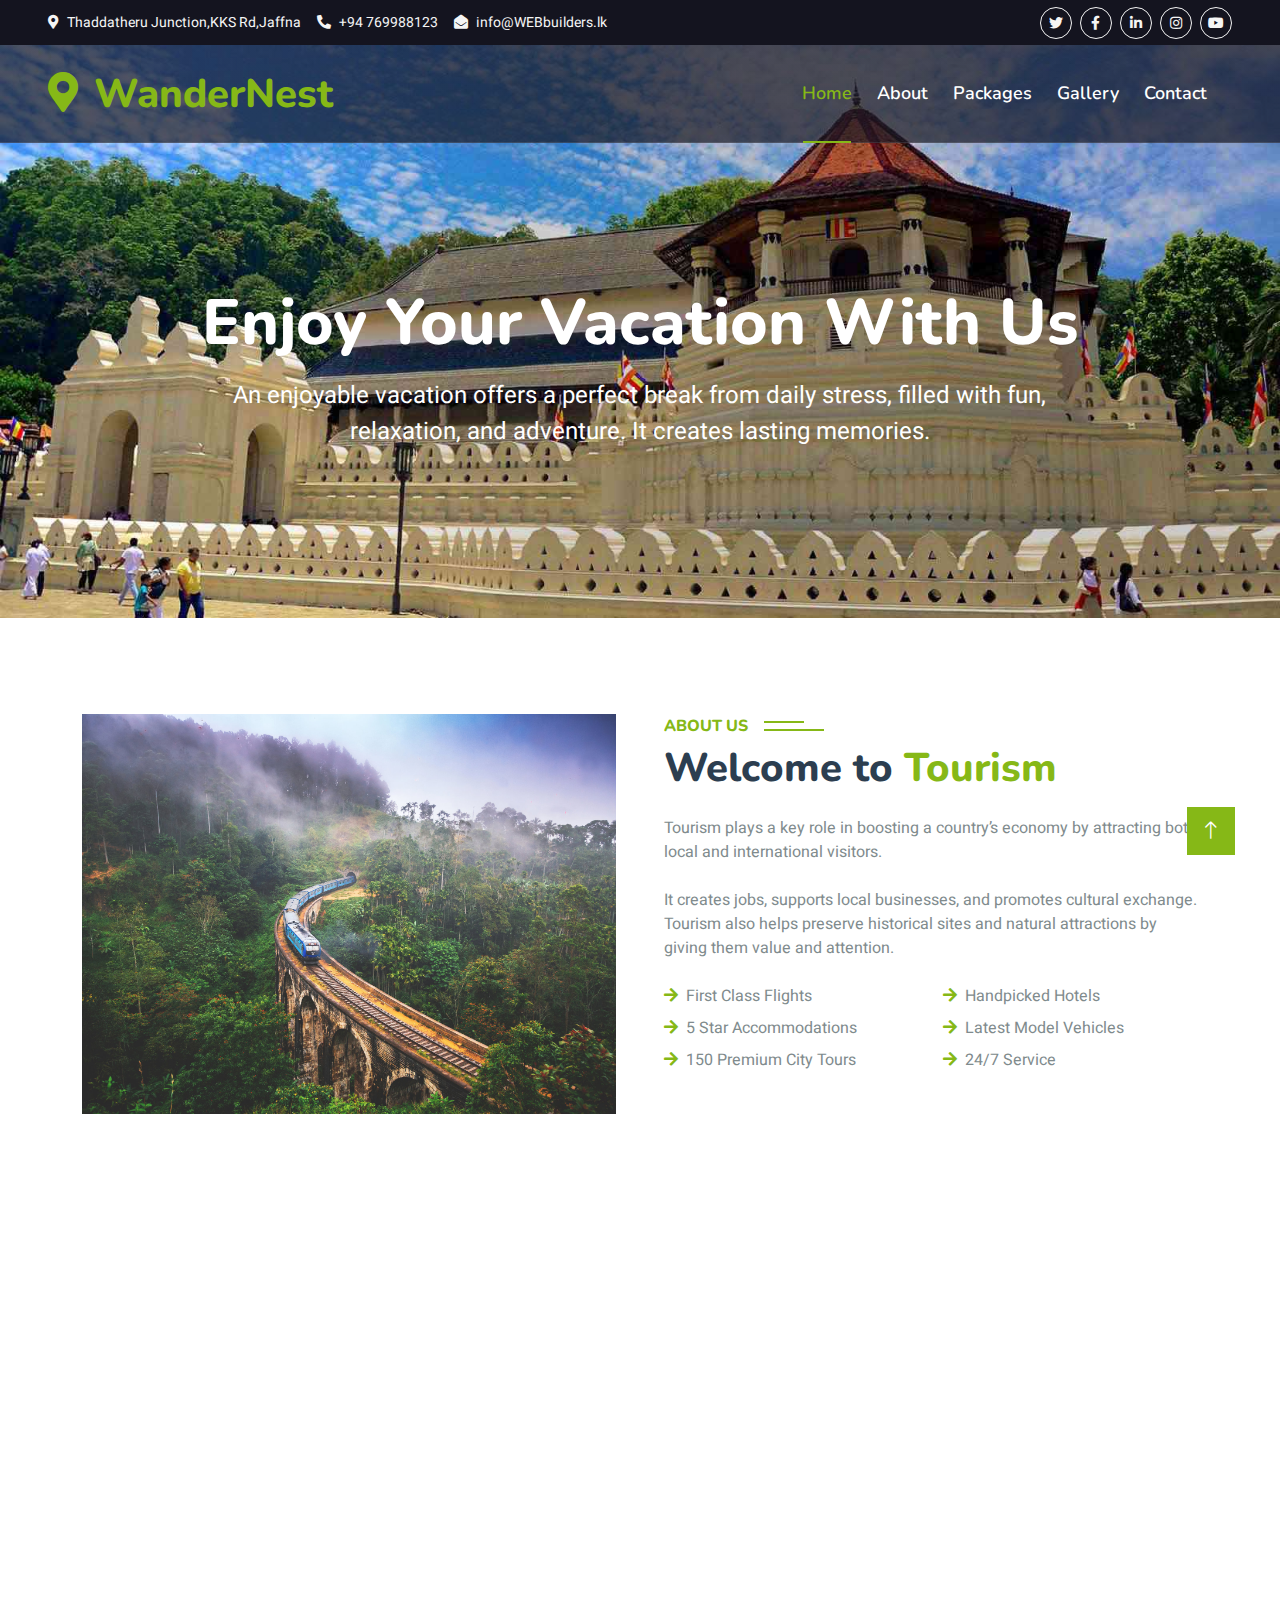
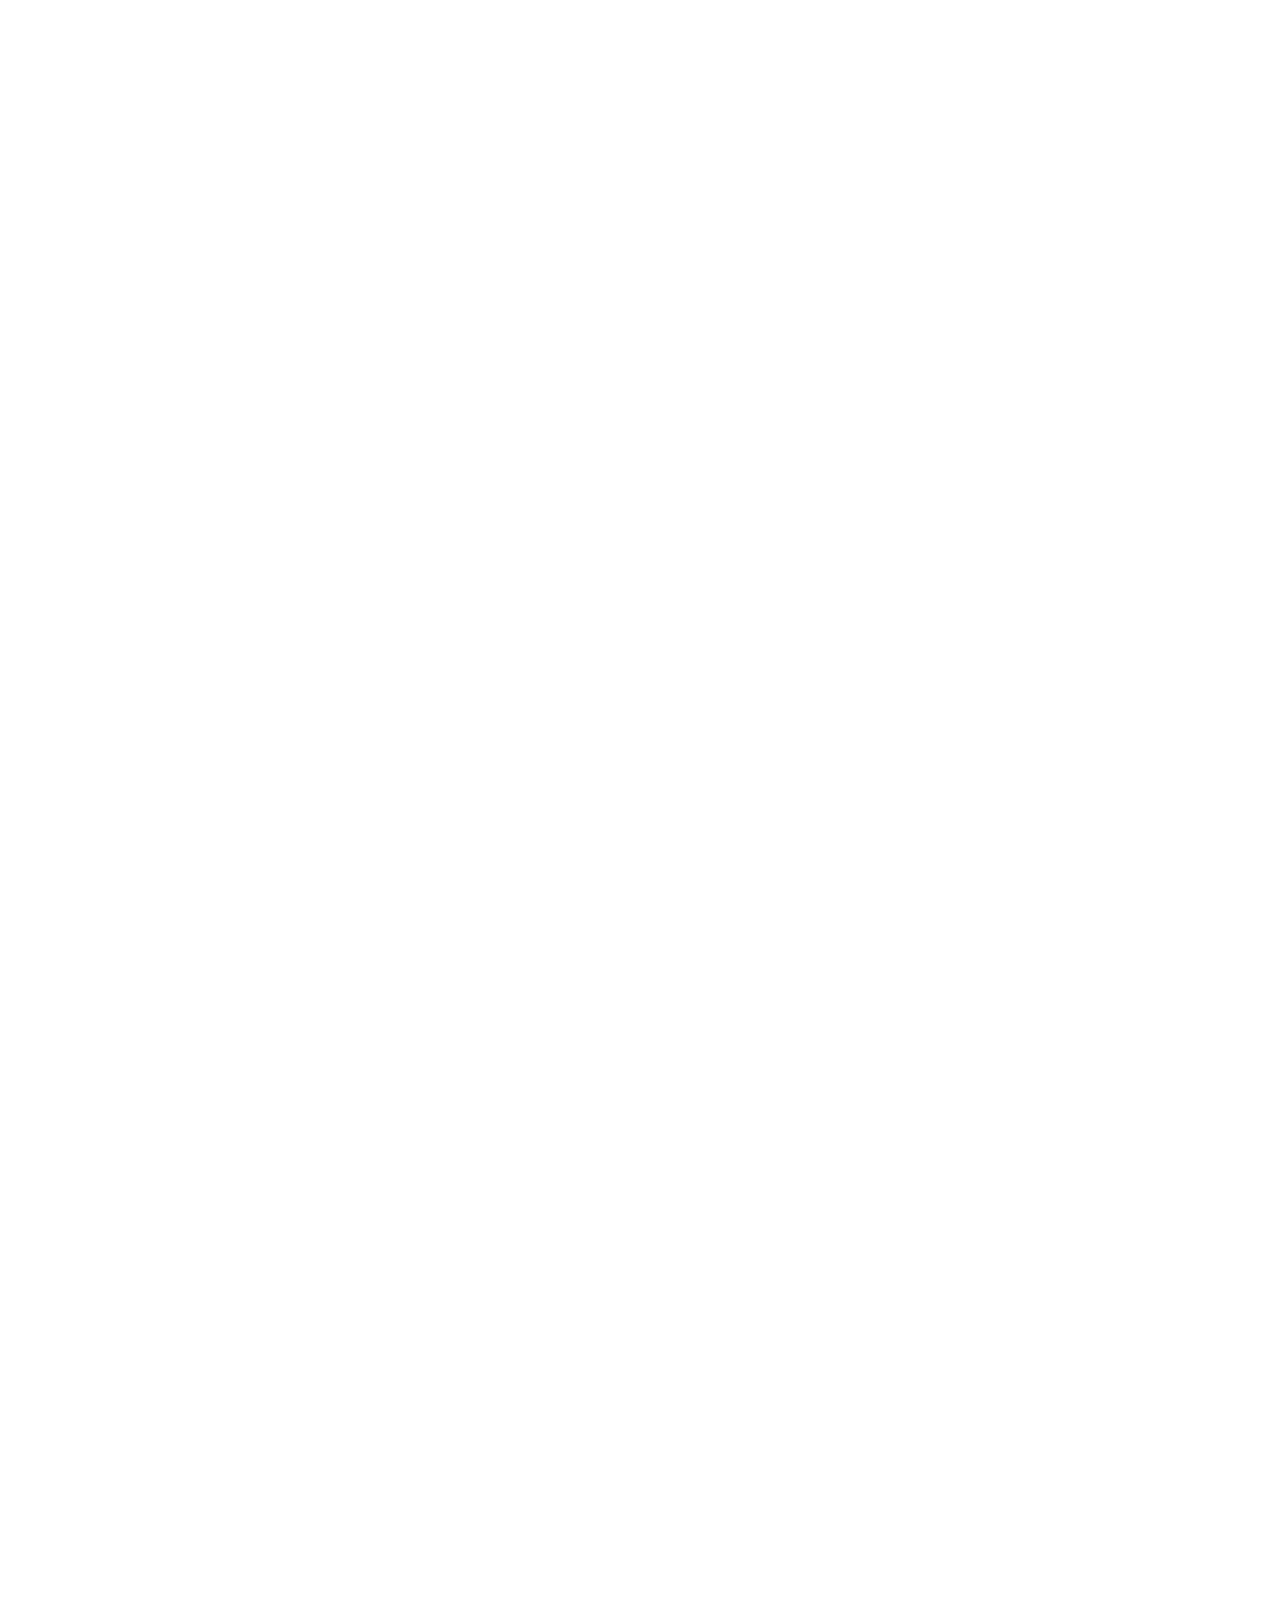
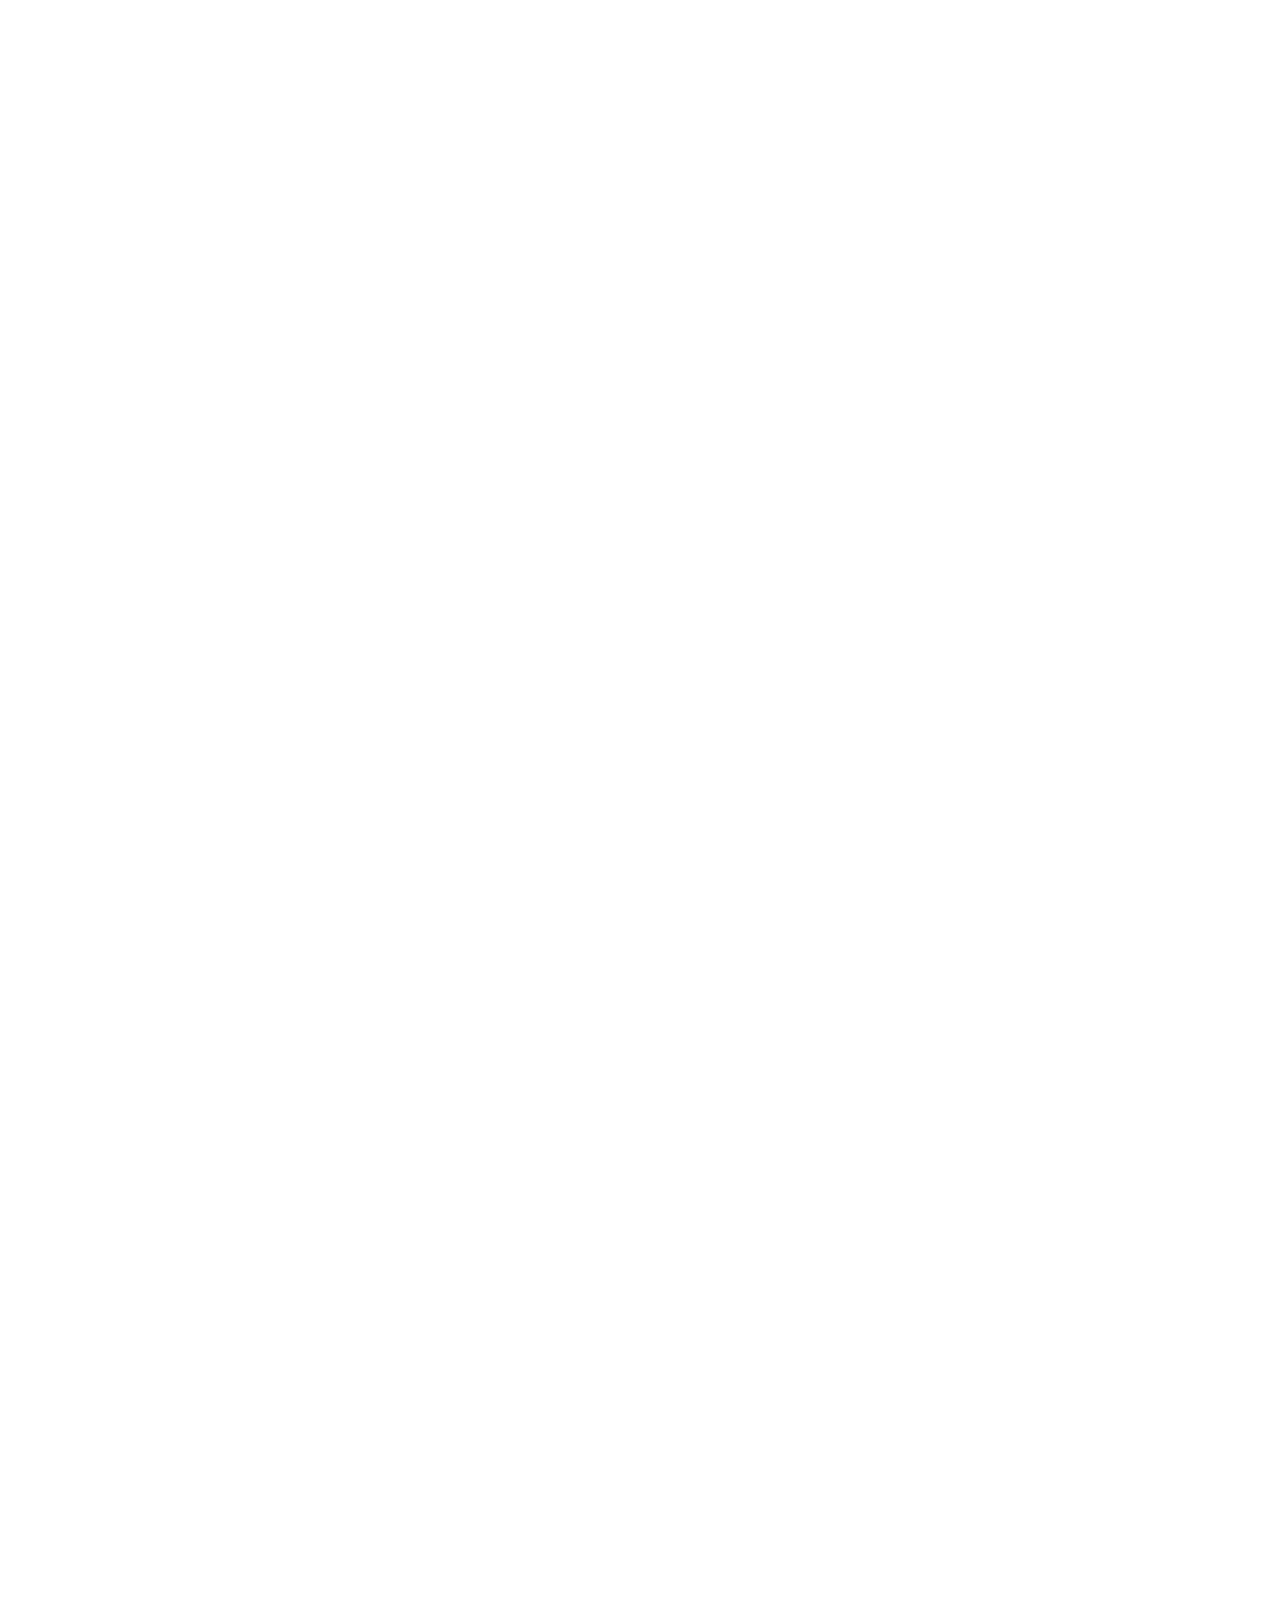
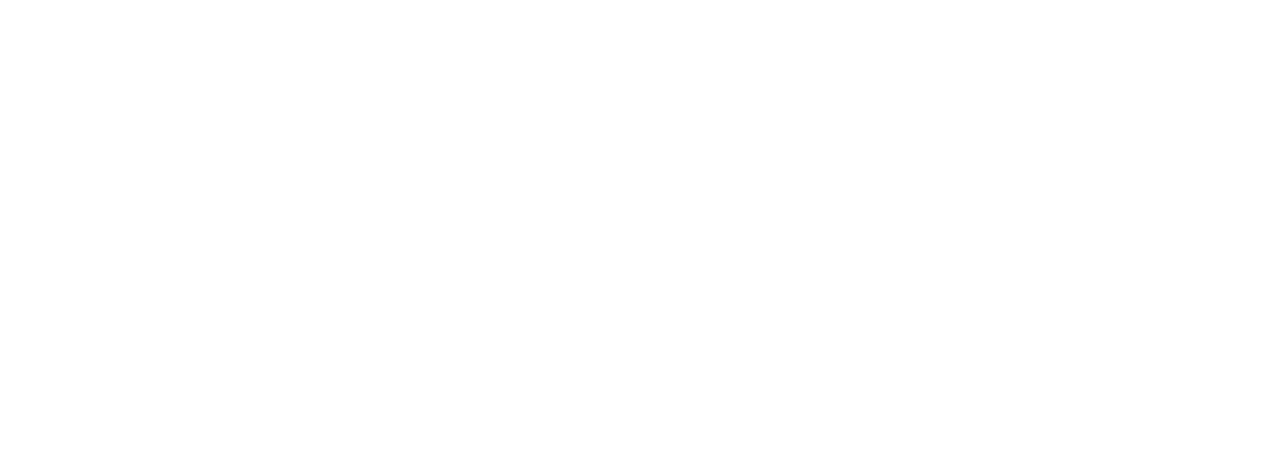
<file: index.html>
<!DOCTYPE html>
<html lang="en">

<head>
    <meta charset="utf-8">
    <title>WanderNest</title>
    <meta content="width=device-width, initial-scale=1.0" name="viewport">
    <link rel="preconnect" href="https://fonts.googleapis.com">
    <link rel="preconnect" href="https://fonts.gstatic.com" crossorigin>
    <link href="https://fonts.googleapis.com/css2?family=Heebo:wght@400;500;600&family=Nunito:wght@600;700;800&display=swap" rel="stylesheet">
    <link href="https://cdnjs.cloudflare.com/ajax/libs/font-awesome/5.10.0/css/all.min.css" rel="stylesheet">
    <link href="https://cdn.jsdelivr.net/npm/bootstrap-icons@1.4.1/font/bootstrap-icons.css" rel="stylesheet">
    <link href="lib/animate/animate.min.css" rel="stylesheet">
    <link href="lib/owlcarousel/assets/owl.carousel.min.css" rel="stylesheet">
    <link href="lib/tempusdominus/css/tempusdominus-bootstrap-4.min.css" rel="stylesheet" />
    <link href="css/bootstrap.min.css" rel="stylesheet">
    <link href="css/style.css" rel="stylesheet">
    <link href="img/tour.jpg" rel="icon">
</head>

<body>
    <div class="page-wrapper">
        <!-- Content here: Topbar, Navbar, Hero, Sections -->
        <!-- Your content is already long enough, so footer should align well now -->
          <!-- Topbar Start -->
    <div class="container-fluid bg-dark px-5 d-none d-lg-block">
        <div class="row gx-0">
            <div class="col-lg-8 text-center text-lg-start mb-2 mb-lg-0">
                <div class="d-inline-flex align-items-center" style="height: 45px;">
                    <small class="me-3 text-light"><i class="fa fa-map-marker-alt me-2"></i>Thaddatheru Junction,KKS Rd,Jaffna</small>
                    <small class="me-3 text-light"><i class="fa fa-phone-alt me-2"></i>+94 769988123</small>
                    <small class="text-light"><i class="fa fa-envelope-open me-2"></i>info@WEBbuilders.lk</small>
                </div>
            </div>
            <div class="col-lg-4 text-center text-lg-end">
                <div class="d-inline-flex align-items-center" style="height: 45px;">
                    <a class="btn btn-sm btn-outline-light btn-sm-square rounded-circle me-2" ><i class="fab fa-twitter fw-normal"></i></a>
                    <a class="btn btn-sm btn-outline-light btn-sm-square rounded-circle me-2" ><i class="fab fa-facebook-f fw-normal"></i></a>
                    <a class="btn btn-sm btn-outline-light btn-sm-square rounded-circle me-2" ><i class="fab fa-linkedin-in fw-normal"></i></a>
                    <a class="btn btn-sm btn-outline-light btn-sm-square rounded-circle me-2" ><i class="fab fa-instagram fw-normal"></i></a>
                    <a class="btn btn-sm btn-outline-light btn-sm-square rounded-circle" ><i class="fab fa-youtube fw-normal"></i></a>
                </div>
            </div>
        </div>
    </div>
    <!-- Topbar End -->


    <!-- Navbar & Hero Start -->
    <div class="container-fluid position-relative p-0">
        <nav class="navbar navbar-expand-lg navbar-light px-4 px-lg-5 py-3 py-lg-0">
            <a  class="navbar-brand p-0">
                <h1 class="text-primary m-0"><i class="fa fa-map-marker-alt me-3"></i>WanderNest</h1>
                <!-- <img src="img/logo.png" alt="Logo"> -->
            </a>
            <button class="navbar-toggler" type="button" data-bs-toggle="collapse" data-bs-target="#navbarCollapse">
                <span class="fa fa-bars"></span>
            </button>
            <div class="collapse navbar-collapse" id="navbarCollapse">
                <div class="navbar-nav ms-auto py-0">
                    <a href="index.html" class="nav-item nav-link active">Home</a>
                    <a href="about.html" class="nav-item nav-link">About</a>
                   
                    <a href="package.html" class="nav-item nav-link">Packages</a>
                    <div class="nav-item dropdown">
                        <a href="destination.html" class="nav-link " >Gallery</a>
                       
                    </div>
                    <a href="contact.html" class="nav-item nav-link">Contact</a>
               
        </nav>

        <div class="container-fluid bg-primary py-5 mb-5 hero-header">
            <div class="container py-5">
                <div class="row justify-content-center py-5">
                    <div class="col-lg-10 pt-lg-5 mt-lg-5 text-center">
                        <h1 class="display-3 text-white mb-3 animated slideInDown">Enjoy Your Vacation With Us</h1>
                        <p class="fs-4 text-white mb-4 animated slideInDown">An enjoyable vacation offers a perfect break from daily stress, filled with fun, relaxation, and adventure. It creates lasting memories.</p>
                        <div class="position-relative w-75 mx-auto animated slideInDown">
                           
                        </div>
                    </div>
                </div>
            </div>
        </div>
    </div>
    <!-- Navbar & Hero End -->
      <!-- About Start -->
    <div class="container-xxl py-5">
        <div class="container">
            <div class="row g-5">
                <div class="col-lg-6 wow fadeInUp" data-wow-delay="0.1s" style="min-height: 400px;">
                    <div class="position-relative h-100">
                        <img class="img-fluid position-absolute w-100 h-100" src="img/tour6.jpg" alt="" style="object-fit: cover;">
                    </div>
                </div>
                <div class="col-lg-6 wow fadeInUp" data-wow-delay="0.3s">
                    <h6 class="section-title bg-white text-start text-primary pe-3">About Us</h6>
                    <h1 class="mb-4">Welcome to <span class="text-primary">Tourism</span></h1>
                    <p class="mb-4">Tourism plays a key role in boosting a country’s economy by attracting both local and international visitors.</p>
                    <p class="mb-4">It creates jobs, supports local businesses, and promotes cultural exchange.
                        Tourism also helps preserve historical sites and natural attractions by giving them value and attention.</p>
                    <div class="row gy-2 gx-4 mb-4">
                        <div class="col-sm-6">
                            <p class="mb-0"><i class="fa fa-arrow-right text-primary me-2"></i>First Class Flights</p>
                        </div>
                        <div class="col-sm-6">
                            <p class="mb-0"><i class="fa fa-arrow-right text-primary me-2"></i>Handpicked Hotels</p>
                        </div>
                        <div class="col-sm-6">
                            <p class="mb-0"><i class="fa fa-arrow-right text-primary me-2"></i>5 Star Accommodations</p>
                        </div>
                        <div class="col-sm-6">
                            <p class="mb-0"><i class="fa fa-arrow-right text-primary me-2"></i>Latest Model Vehicles</p>
                        </div>
                        <div class="col-sm-6">
                            <p class="mb-0"><i class="fa fa-arrow-right text-primary me-2"></i>150 Premium City Tours</p>
                        </div>
                        <div class="col-sm-6">
                            <p class="mb-0"><i class="fa fa-arrow-right text-primary me-2"></i>24/7 Service</p>
                        </div>
                   
            </div>
        </div>
    </div>
    <!-- About End -->
      <!-- Service Start -->
    <div class="container-xxl py-5">
        <div class="container">
            <div class="text-center wow fadeInUp" data-wow-delay="0.1s">
                <h6 class="section-title bg-white text-center text-primary px-3">Services</h6>
                <h1 class="mb-5">Our Services</h1>
            </div>
            <div class="row g-4">
                <div class="col-lg-3 col-sm-6 wow fadeInUp" data-wow-delay="0.1s">
                    <div class="service-item rounded pt-3">
                        <div class="p-4">
                            <i class="fa fa-3x fa-globe text-primary mb-4"></i>
                            <h5>WorldWide Tours</h5>
                            <p>WorldWide Tours offers global travel experiences, connecting travelers to iconic destinations across the world with ease and comfort.</p>
                        </div>
                    </div>
                </div>
                <div class="col-lg-3 col-sm-6 wow fadeInUp" data-wow-delay="0.3s">
                    <div class="service-item rounded pt-3">
                        <div class="p-4">
                            <i class="fa fa-3x fa-hotel text-primary mb-4"></i>
                            <h5>Hotel Reservation</h5>
                            <p>Hotel reservation allows travelers to book accommodations in advance, ensuring a comfortable and hassle-free stay.</p>
                        </div>
                    </div>
                </div>
                <div class="col-lg-3 col-sm-6 wow fadeInUp" data-wow-delay="0.5s">
                    <div class="service-item rounded pt-3">
                        <div class="p-4">
                            <i class="fa fa-3x fa-user text-primary mb-4"></i>
                            <h5>Travel Guides</h5>
                            <p>Travel guides provide essential information, tips, and insights to help travelers explore destinations with confidence and ease./p>
                        </div>
                    </div>
                </div>
                <div class="col-lg-3 col-sm-6 wow fadeInUp" data-wow-delay="0.7s">
                    <div class="service-item rounded pt-3">
                        <div class="p-4">
                            <i class="fa fa-3x fa-cog text-primary mb-4"></i>
                            <h5>Event Management</h5>
                            <p>Event management involves planning, organizing, and executing events smoothly to create memorable and successful experiences.</p>
                        </div>
                    </div>
                </div>
                </div>
        </div>
    </div>
    <!-- Service End -->


    <!-- Destination Start -->
    <div class="container-xxl py-5 destination">
        <div class="container">
            <div class="text-center wow fadeInUp" data-wow-delay="0.1s">
                <h6 class="section-title bg-white text-center text-primary px-3">Destination</h6>
                <h1 class="mb-5">Popular Places</h1>
            </div>
            <div class="row g-3">
                <div class="col-lg-7 col-md-6">
                    <div class="row g-3">
                        <div class="col-lg-12 col-md-12 wow zoomIn" data-wow-delay="0.1s">
                            <a class="position-relative d-block overflow-hidden" >
                                <img class="img-fluid" src="img/tour5.jpg" alt="">
                               
                            </a>
                        </div>
                        <div class="col-lg-6 col-md-12 wow zoomIn" data-wow-delay="0.3s">
                            <a class="position-relative d-block overflow-hidden" >
                                <img class="img-fluid" src="img/tour7.jpg" alt="">
                               
                            </a>
                        </div>
                        <div class="col-lg-6 col-md-12 wow zoomIn" data-wow-delay="0.5s ">
                            <a class="position-relative d-block overflow-hidden" >
                                <img class="img-fluid" src="img/tour9.jpg" alt="">
                                
                            </a>
                        </div>
                    </div>
                </div>
                <div class="col-lg-5 col-md-6 wow zoomIn" data-wow-delay="0.7s" style="min-height: 350px;">
                    <a class="position-relative d-block h-100 overflow-hidden" >
                        <img class="img-fluid position-absolute w-100 h-100" src="img/tour12.jpg" alt="" style="object-fit: cover;">
                       
                    </a>
                </div>
            </div>
        </div>
    </div>
    <!-- Destination Start -->


    <!-- Package Start -->
    <div class="container-xxl py-5">
        <div class="container">
            <div class="text-center wow fadeInUp" data-wow-delay="0.1s">
                <h6 class="section-title bg-white text-center text-primary px-3">Packages</h6>
                <h1 class="mb-5">Awesome Packages</h1>
            </div>
            <div class="row g-4 justify-content-center">
                <div class="col-lg-4 col-md-6 wow fadeInUp" data-wow-delay="0.1s">
                    <div class="package-item">
                        <div class="overflow-hidden">
                            <img class="img-fluid" src="img/package-1.jpg" alt="">
                        </div>
                        <div class="d-flex border-bottom">
                            <small class="flex-fill text-center border-end py-2"><i class="fa fa-map-marker-alt text-primary me-2"></i>Kandy</small>
                            <small class="flex-fill text-center border-end py-2"><i class="fa fa-calendar-alt text-primary me-2"></i>3 days</small>
                            <small class="flex-fill text-center py-2"><i class="fa fa-user text-primary me-2"></i>2 Person</small>
                        </div>
                        <div class="text-center p-4">
                            <h3 class="mb-0">LKR.149.00</h3>
                            <div class="mb-3">
                                <small class="fa fa-star text-primary"></small>
                                <small class="fa fa-star text-primary"></small>
                                <small class="fa fa-star text-primary"></small>
                                <small class="fa fa-star text-primary"></small>
                                <small class="fa fa-star text-primary"></small>
                            </div>
                            <p>Kandy is famous for its cultural landmarks like the Temple of the Tooth, scenic beauty around Kandy Lake, and the vibrant Esala Perahera festival.</p>
                            <div class="d-flex justify-content-center mb-2">
                                
                                <a href="contact.html" class="btn btn-sm btn-primary px-3" style="border-radius: 0 30px 30px 0;">Call Now</a>
                            </div>
                        </div>
                    </div>
                </div>
                <div class="col-lg-4 col-md-6 wow fadeInUp" data-wow-delay="0.3s">
                    <div class="package-item">
                        <div class="overflow-hidden">
                            <img class="img-fluid" src="img/package-2.jpg" alt="">
                        </div>
                        <div class="d-flex border-bottom">
                            <small class="flex-fill text-center border-end py-2"><i class="fa fa-map-marker-alt text-primary me-2"></i>Trincomalee</small>
                            <small class="flex-fill text-center border-end py-2"><i class="fa fa-calendar-alt text-primary me-2"></i>3 days</small>
                            <small class="flex-fill text-center py-2"><i class="fa fa-user text-primary me-2"></i>2 Person</small>
                        </div>
                        <div class="text-center p-4">
                            <h3 class="mb-0">LKR.139.00</h3>
                            <div class="mb-3">
                                <small class="fa fa-star text-primary"></small>
                                <small class="fa fa-star text-primary"></small>
                                <small class="fa fa-star text-primary"></small>
                                <small class="fa fa-star text-primary"></small>
                                <small class="fa fa-star text-primary"></small>
                            </div>
                            <p>Trincomalee is known for its pristine beaches like Nilaveli and Uppuveli, the historic Koneswaram Temple, and vibrant marine life ideal for snorkeling and diving.</p>
                            <div class="d-flex justify-content-center mb-2">
                               
                                <a href="contact.html" class="btn btn-sm btn-primary px-3" style="border-radius: 0 30px 30px 0;">Call Now</a>
                            </div>
                        </div>
                    </div>
                </div>
                <div class="col-lg-4 col-md-6 wow fadeInUp" data-wow-delay="0.5s">
                    <div class="package-item">
                        <div class="overflow-hidden">
                            <img class="img-fluid" src="img/package-3.jpg" alt="">
                        </div>
                        <div class="d-flex border-bottom">
                            <small class="flex-fill text-center border-end py-2"><i class="fa fa-map-marker-alt text-primary me-2"></i>Collombo</small>
                            <small class="flex-fill text-center border-end py-2"><i class="fa fa-calendar-alt text-primary me-2"></i>3 days</small>
                            <small class="flex-fill text-center py-2"><i class="fa fa-user text-primary me-2"></i>2 Person</small>
                        </div>
                        <div class="text-center p-4">
                            <h3 class="mb-0">LKR.189.00</h3>
                            <div class="mb-3">
                                <small class="fa fa-star text-primary"></small>
                                <small class="fa fa-star text-primary"></small>
                                <small class="fa fa-star text-primary"></small>
                                <small class="fa fa-star text-primary"></small>
                                <small class="fa fa-star text-primary"></small>
                            </div>
                            <p>Colombo offers a mix of attractions including the historic Gangaramaya Temple, lively Pettah Market, scenic Galle Face Green, and modern shopping.</p>
                            <div class="d-flex justify-content-center mb-2">
                               
                                <a href="contact.html" class="btn btn-sm btn-primary px-3" style="border-radius: 0 30px 30px 0;">Call Now</a>
                            </div>
                        </div>
                    </div>
                </div>
            </div>
        </div>
    </div>
    <!-- Package End -->


    <!-- Booking Start -->
    <div class="container-xxl py-5 wow fadeInUp" data-wow-delay="0.1s">
        <div class="container">
            <div class="booking p-5">
                <div class="row g-5 align-items-center">
                    <div class="col-md-6 text-white">
                        <h6 class="text-white text-uppercase">Booking</h6>
                        <h1 class="text-white mb-4">Online Booking</h1>
                        <p class="mb-4">Online booking has made tourism more convenient by allowing travelers to easily reserve flights, hotels, and tours from anywhere.</p>
                        <p class="mb-4">It saves time, offers price comparisons, and provides access to reviews for better decision-making.
                            Many platforms also offer discounts and travel packages, making trips more affordable and customizable.</p>
                       
                    </div>
                    <div class="col-md-6">
                        <br>
                        <h1 class="text-white mb-4">Enjoy Tour</h1>
                        <form>
                            <div class="text-white mb-4">
                              <p>An enjoyable trip is a refreshing escape from daily routines, filled with new experiences, beautiful places, and meaningful moments. Whether it's exploring nature, immersing in a different culture, or simply relaxing with loved ones, a great trip leaves lasting memories and a sense of joy. The thrill of discovering new sights, tasting local cuisine, and meeting new people adds to the excitement, making travel not just a journey, but a celebration of life itself.</p>
                            </div>
                        </form>
                    </div>
                </div>
            </div>
        </div>
    </div>
    <!-- Booking Start -->


    <!-- Process Start -->
    <div class="container-xxl py-5">
        <div class="container">
            <div class="text-center pb-4 wow fadeInUp" data-wow-delay="0.1s">
                <h6 class="section-title bg-white text-center text-primary px-3">Process</h6>
                <h1 class="mb-5">3 Easy Steps</h1>
            </div>
            <div class="row gy-5 gx-4 justify-content-center">
                <div class="col-lg-4 col-sm-6 text-center pt-4 wow fadeInUp" data-wow-delay="0.1s">
                    <div class="position-relative border border-primary pt-5 pb-4 px-4">
                        <div class="d-inline-flex align-items-center justify-content-center bg-primary rounded-circle position-absolute top-0 start-50 translate-middle shadow" style="width: 100px; height: 100px;">
                            <i class="fa fa-globe fa-3x text-white"></i>
                        </div>
                        <h5 class="mt-4">Choose A Destination</h5>
                        <hr class="w-25 mx-auto bg-primary mb-1">
                        <hr class="w-50 mx-auto bg-primary mt-0">
                        <p class="mb-0">Choosing a destination involves selecting a place that matches your interests, budget, and travel goals.</p>
                    </div>
                </div>
                <div class="col-lg-4 col-sm-6 text-center pt-4 wow fadeInUp" data-wow-delay="0.3s">
                    <div class="position-relative border border-primary pt-5 pb-4 px-4">
                        <div class="d-inline-flex align-items-center justify-content-center bg-primary rounded-circle position-absolute top-0 start-50 translate-middle shadow" style="width: 100px; height: 100px;">
                            <i class="fa fa-dollar-sign fa-3x text-white"></i>
                        </div>
                        <h5 class="mt-4">Pay Online</h5>
                        <hr class="w-25 mx-auto bg-primary mb-1">
                        <hr class="w-50 mx-auto bg-primary mt-0">
                        <p class="mb-0">Paying online allows travelers to securely complete bookings using digital payment methods like cards,e-wallets,transfers.</p>
                    </div>
                </div>
                <div class="col-lg-4 col-sm-6 text-center pt-4 wow fadeInUp" data-wow-delay="0.5s">
                    <div class="position-relative border border-primary pt-5 pb-4 px-4">
                        <div class="d-inline-flex align-items-center justify-content-center bg-primary rounded-circle position-absolute top-0 start-50 translate-middle shadow" style="width: 100px; height: 100px;">
                            <i class="fa fa-plane fa-3x text-white"></i>
                        </div>
                        <h5 class="mt-4">Fly Today</h5>
                        <hr class="w-25 mx-auto bg-primary mb-1">
                        <hr class="w-50 mx-auto bg-primary mt-0">
                        <p class="mb-0">"Fly Today" refers to the convenience of booking last-minute flights and traveling on the same day, often with  discounts.</p>
                    </div>
                </div>
            </div>
        </div>
    </div>
    <!-- Process Start -->


    <!-- Team Start -->
  
    <!-- Team End -->


    <!-- Testimonial Start -->
    <div class="container-xxl py-5 wow fadeInUp" data-wow-delay="0.1s">
        <div class="container">
            <div class="text-center">
                <h6 class="section-title bg-white text-center text-primary px-3">Testimonial</h6>
                <h1 class="mb-5">Our Clients Say!!!</h1>
            </div>
            <div class="owl-carousel testimonial-carousel position-relative">
                <div class="testimonial-item bg-white text-center border p-4">
                    <img class="bg-white rounded-circle shadow p-1 mx-auto mb-3" src="img/testimonial-1.jpg" style="width: 80px; height: 80px;">
                    <h5 class="mb-0">John Doe</h5>
                   
                    <p class="mb-0">"The service was excellent, and I had an unforgettable experience!"</p>
                </div>
                <div class="testimonial-item bg-white text-center border p-4">
                    <img class="bg-white rounded-circle shadow p-1 mx-auto mb-3" src="img/testimonial-2.jpg" style="width: 80px; height: 80px;">
                    <h5 class="mb-0">John Doe</h5>
                   
                    <p class="mt-2 mb-0">"සේවාව උත්තරීතර වූ අතර මට අමතක නොවිය හැකි අත්දැකීමක් හිමිවිය!"</p>
                </div>
                <div class="testimonial-item bg-white text-center border p-4">
                    <img class="bg-white rounded-circle shadow p-1 mx-auto mb-3" src="img/testimonial-3.jpg" style="width: 80px; height: 80px;">
                    <h5 class="mb-0">John Doe</h5>
                    
                    <p class="mt-2 mb-0">"சேவை சிறந்ததாக இருந்தது, மேலும் எனக்கு மறக்க முடியாத அனுபவமாக இருந்தது!"</p>
                </div>
                <div class="testimonial-item bg-white text-center border p-4">
                    <img class="bg-white rounded-circle shadow p-1 mx-auto mb-3" src="img/testimonial-4.jpg" style="width: 80px; height: 80px;">
                    <h5 class="mb-0">John Doe</h5>
                   
                    <p class="mt-2 mb-0">"සේවාව උත්තරීතර වූ අතර මට අමතක නොවිය හැකි අත්දැකීමක් හිමිවිය!"</p>
                </div>
            </div>
        </div>
    </div>
    <!-- Testimonial End -->
        
    </div>

    <!-- Footer Start -->
     <div class="container-fluid bg-dark text-light footer pt-5 mt-5 wow fadeIn" data-wow-delay="0.1s">
        <div class="container py-5">
            <div class="row g-5">
                <div class="col-lg-3 col-md-6">
                    <h4 class="text-white mb-3">Company</h4>
                    <a class="btn btn-link" href="about.html">About Us</a>
                    <a class="btn btn-link" href="contact.html">Contact Us</a>
                    <a class="btn btn-link" href="destination.html">Gallery</a>
                    <a class="btn btn-link" href="package.html">Packages</a>
                </div>
                <div class="col-lg-3 col-md-6">
                    <h4 class="text-white mb-3">Contact</h4>
                    <p class="mb-2"><i class="fa fa-map-marker-alt me-3"></i>Thaddatheru Junction,KKS Rd,Jaffna</p>
                    <p class="mb-2"><i class="fa fa-phone-alt me-3"></i>+94 769988123</p>
                    <p class="mb-2"><i class="fa fa-envelope me-3"></i>info@WEBbuilders.lk</p>
                </div>
                <div class="col-lg-3 col-md-6">
                    <h4 class="text-white mb-3">Gallery</h4>
                    <div class="row g-2 pt-2">
                        <div class="col-4">
                            <img class="img-fluid bg-light p-1" src="img/package-1.jpg" alt="">
                        </div>
                        <div class="col-4">
                            <img class="img-fluid bg-light p-1" src="img/package-2.jpg" alt="">
                        </div>
                        <div class="col-4">
                            <img class="img-fluid bg-light p-1" src="img/package-3.jpg" alt="">
                        </div>
                        <div class="col-4">
                            <img class="img-fluid bg-light p-1" src="img/package-2.jpg" alt="">
                        </div>
                        <div class="col-4">
                            <img class="img-fluid bg-light p-1" src="img/package-3.jpg" alt="">
                        </div>
                        <div class="col-4">
                            <img class="img-fluid bg-light p-1" src="img/package-1.jpg" alt="">
                        </div>
                    </div>
                </div>
                <div class="col-lg-3 col-md-6">
                    <h4 class="text-white mb-3">SocialMedias</h4>
                    <p>Social media is a digital platform that allows people to connect with others in real-time.</p>
                    <div class="d-flex pt-2">
                        <a class="btn btn-outline-light btn-social" ><i class="fab fa-twitter"></i></a>
                        <a class="btn btn-outline-light btn-social" ><i class="fab fa-facebook-f"></i></a>
                        <a class="btn btn-outline-light btn-social" ><i class="fab fa-youtube"></i></a>
                        <a class="btn btn-outline-light btn-social" ><i class="fab fa-linkedin-in"></i></a>
                    </div>
                </div>
            </div>
        </div>
        <div class="container">
            <div class="copyright">
                <div class="row">
                    <div class=" text-center  ">
                        &copy; <a class="border-bottom" >Tourism.</a>
                        Designed <i class="fa fa-heart" aria-hidden="true"></i> By WEBbuilder.lk
                    </div>
                </div>
            </div>
        </div>
    </div>
    <!-- Footer End -->

    <!-- Back to Top -->
    <a  class="btn btn-lg btn-primary btn-lg-square back-to-top"><i class="bi bi-arrow-up"></i></a>

    <!-- JavaScript Libraries -->
    <script src="https://code.jquery.com/jquery-3.4.1.min.js"></script>
    <script src="https://cdn.jsdelivr.net/npm/bootstrap@5.0.0/dist/js/bootstrap.bundle.min.js"></script>
    <script src="lib/wow/wow.min.js"></script>
    <script src="lib/easing/easing.min.js"></script>
    <script src="lib/waypoints/waypoints.min.js"></script>
    <script src="lib/owlcarousel/owl.carousel.min.js"></script>
    <script src="lib/tempusdominus/js/moment.min.js"></script>
    <script src="lib/tempusdominus/js/moment-timezone.min.js"></script>
    <script src="lib/tempusdominus/js/tempusdominus-bootstrap-4.min.js"></script>
    <script src="js/main.js"></script>
</body>

</html>
</file>
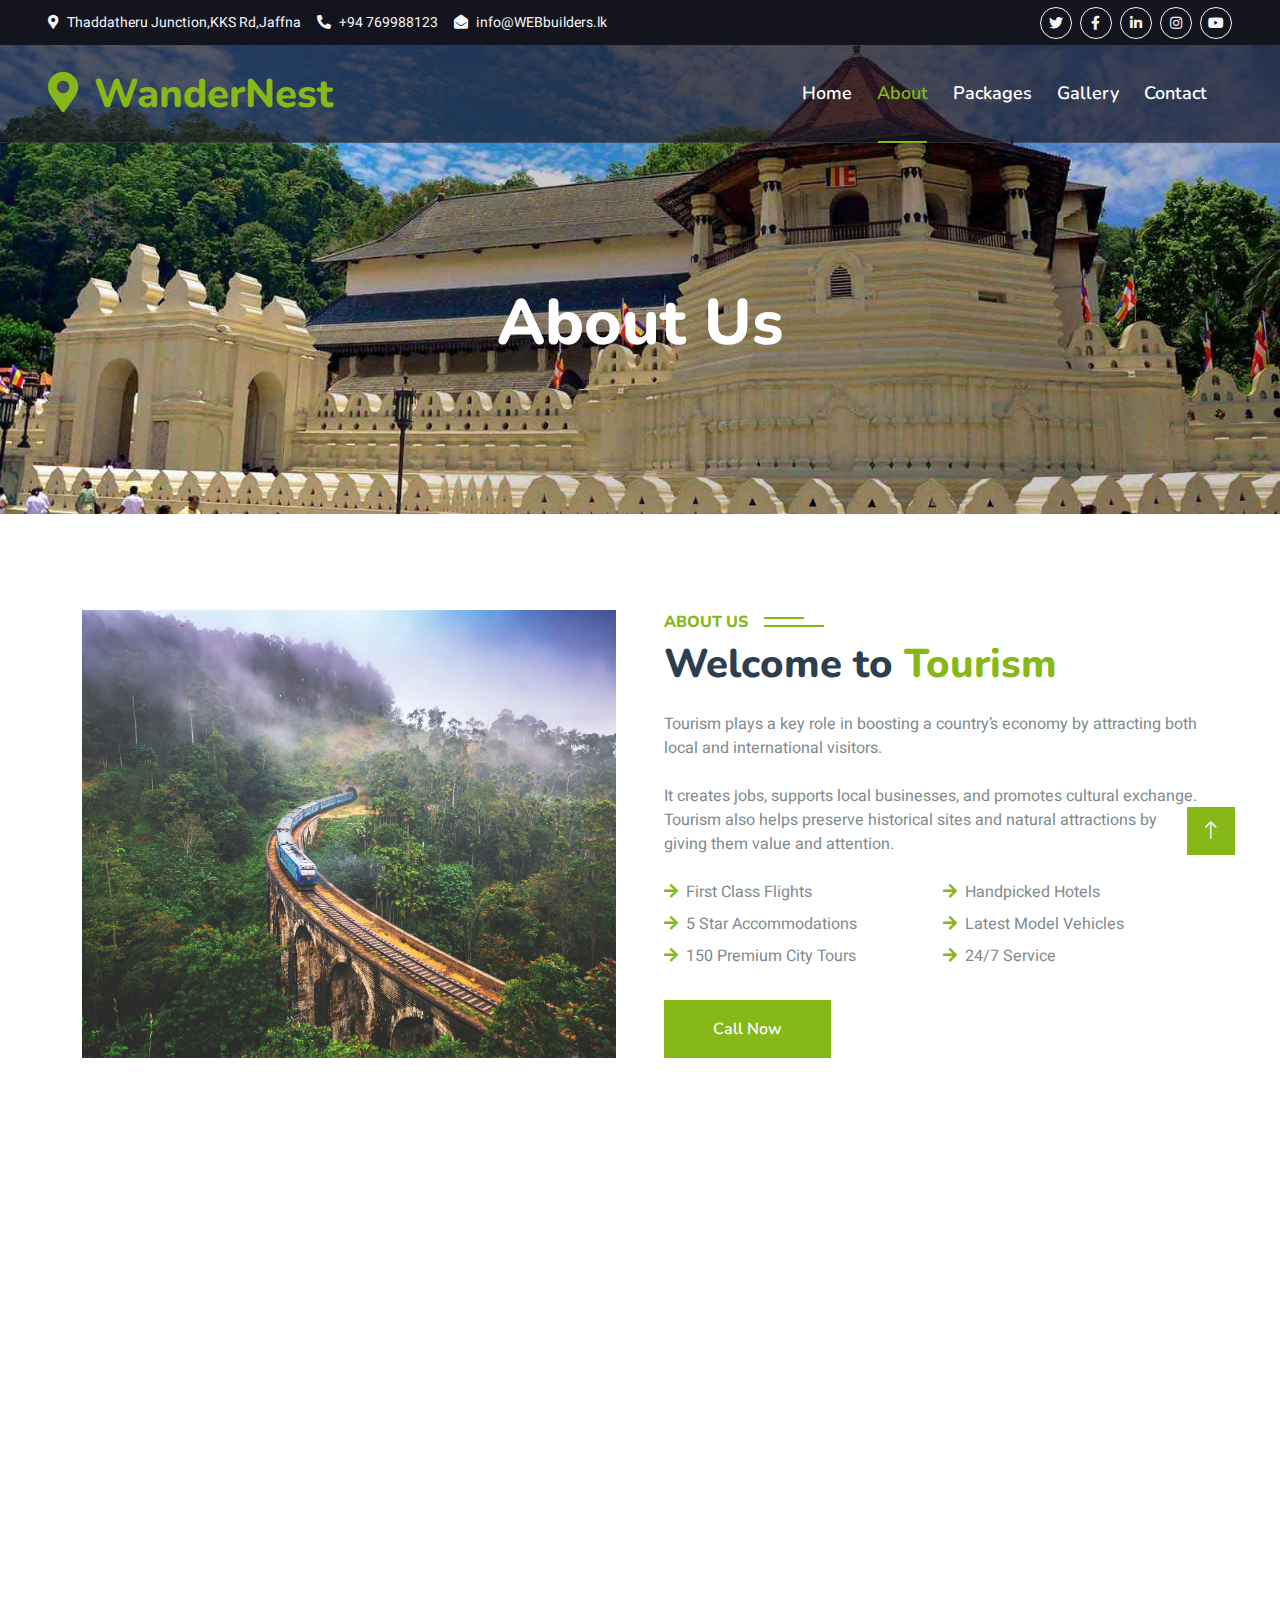
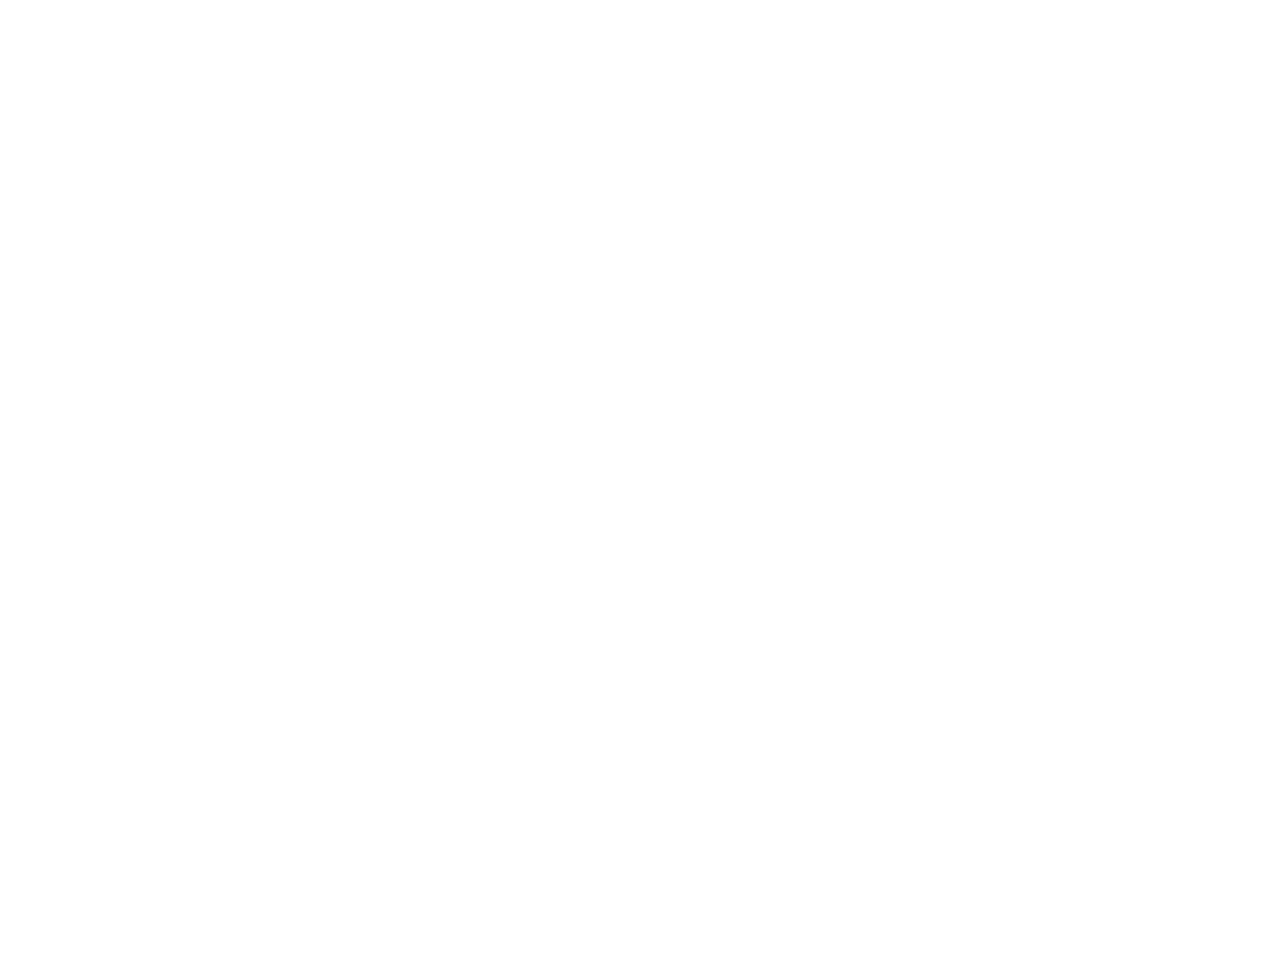
<file: about.html>
<!DOCTYPE html>
<html lang="en">

<head>
    <meta charset="utf-8">
    <title>WanderNest</title>
    <meta content="width=device-width, initial-scale=1.0" name="viewport">
    <meta content="" name="keywords">
    <meta content="" name="description">

    <!-- Favicon -->
    

    <!-- Google Web Fonts -->
    <link rel="preconnect" href="https://fonts.googleapis.com">
    <link rel="preconnect" href="https://fonts.gstatic.com" crossorigin>
    <link href="https://fonts.googleapis.com/css2?family=Heebo:wght@400;500;600&family=Nunito:wght@600;700;800&display=swap" rel="stylesheet">

    <!-- Icon Font Stylesheet -->
    <link href="https://cdnjs.cloudflare.com/ajax/libs/font-awesome/5.10.0/css/all.min.css" rel="stylesheet">
    <link href="https://cdn.jsdelivr.net/npm/bootstrap-icons@1.4.1/font/bootstrap-icons.css" rel="stylesheet">

    <!-- Libraries Stylesheet -->
    <link href="lib/animate/animate.min.css" rel="stylesheet">
    <link href="lib/owlcarousel/assets/owl.carousel.min.css" rel="stylesheet">
    <link href="lib/tempusdominus/css/tempusdominus-bootstrap-4.min.css" rel="stylesheet" />

    <!-- Customized Bootstrap Stylesheet -->
    <link href="css/bootstrap.min.css" rel="stylesheet">

    <!-- Template Stylesheet -->
    <link href="css/style.css" rel="stylesheet">
</head>

<body>
    <!-- Spinner Start -->
    <!-- Spinner End -->
    <!-- Topbar Start -->
    <div class="container-fluid bg-dark px-5 d-none d-lg-block">
        <div class="row gx-0">
            <div class="col-lg-8 text-center text-lg-start mb-2 mb-lg-0">
                <div class="d-inline-flex align-items-center" style="height: 45px;">
                    <small class="me-3 text-light"><i class="fa fa-map-marker-alt me-2"></i>Thaddatheru Junction,KKS Rd,Jaffna</small>
                    <small class="me-3 text-light"><i class="fa fa-phone-alt me-2"></i>+94 769988123</small>
                    <small class="text-light"><i class="fa fa-envelope-open me-2"></i>info@WEBbuilders.lk</small>
                </div>
            </div>
            <div class="col-lg-4 text-center text-lg-end">
                <div class="d-inline-flex align-items-center" style="height: 45px;">
                    <a class="btn btn-sm btn-outline-light btn-sm-square rounded-circle me-2" ><i class="fab fa-twitter fw-normal"></i></a>
                    <a class="btn btn-sm btn-outline-light btn-sm-square rounded-circle me-2" ><i class="fab fa-facebook-f fw-normal"></i></a>
                    <a class="btn btn-sm btn-outline-light btn-sm-square rounded-circle me-2" ><i class="fab fa-linkedin-in fw-normal"></i></a>
                    <a class="btn btn-sm btn-outline-light btn-sm-square rounded-circle me-2" ><i class="fab fa-instagram fw-normal"></i></a>
                    <a class="btn btn-sm btn-outline-light btn-sm-square rounded-circle" ><i class="fab fa-youtube fw-normal"></i></a>
                </div>
            </div>
        </div>
    </div>
    <!-- Topbar End -->


    <!-- Navbar & Hero Start -->
    <div class="container-fluid position-relative p-0">
        <nav class="navbar navbar-expand-lg navbar-light px-4 px-lg-5 py-3 py-lg-0">
            <a  class="navbar-brand p-0">
                <h1 class="text-primary m-0"><i class="fa fa-map-marker-alt me-3"></i>WanderNest</h1>
                <!-- <img src="img/logo.png" alt="Logo"> -->
            </a>
            <button class="navbar-toggler" type="button" data-bs-toggle="collapse" data-bs-target="#navbarCollapse">
                <span class="fa fa-bars"></span>
            </button>
            <div class="collapse navbar-collapse" id="navbarCollapse">
                <div class="navbar-nav ms-auto py-0">
                    <a href="index.html" class="nav-item nav-link ">Home</a>
                    <a href="about.html" class="nav-item nav-link active">About</a>
                    
                    <a href="package.html" class="nav-item nav-link">Packages</a>
                    <div class="nav-item dropdown">
                        <a href="destination.html" class="nav-link " >Gallery</a>
                       
                    </div>
                    <a href="contact.html" class="nav-item nav-link">Contact</a>
             
        </nav>

        <div class="container-fluid bg-primary py-5 mb-5 hero-header">
            <div class="container py-5">
                <div class="row justify-content-center py-5">
                    <div class="col-lg-10 pt-lg-5 mt-lg-5 text-center">
                        <h1 class="display-3 text-white animated slideInDown">About Us</h1>
                        <nav aria-label="breadcrumb">
                           
                        </nav>
                    </div>
                </div>
            </div>
        </div>
    </div>
    <!-- Navbar & Hero End -->


    <!-- About Start -->
    <div class="container-xxl py-5">
        <div class="container">
            <div class="row g-5">
                <div class="col-lg-6 wow fadeInUp" data-wow-delay="0.1s" style="min-height: 400px;">
                    <div class="position-relative h-100">
                        <img class="img-fluid position-absolute w-100 h-100" src="img/tour6.jpg" alt="" style="object-fit: cover;">
                    </div>
                </div>
                <div class="col-lg-6 wow fadeInUp" data-wow-delay="0.3s">
                    <h6 class="section-title bg-white text-start text-primary pe-3">About Us</h6>
                    <h1 class="mb-4">Welcome to <span class="text-primary">Tourism</span></h1>
                    <p class="mb-4">Tourism plays a key role in boosting a country’s economy by attracting both local and international visitors.</p>
                    <p class="mb-4">It creates jobs, supports local businesses, and promotes cultural exchange.
                        Tourism also helps preserve historical sites and natural attractions by giving them value and attention.</p>
                    <div class="row gy-2 gx-4 mb-4">
                        <div class="col-sm-6">
                            <p class="mb-0"><i class="fa fa-arrow-right text-primary me-2"></i>First Class Flights</p>
                        </div>
                        <div class="col-sm-6">
                            <p class="mb-0"><i class="fa fa-arrow-right text-primary me-2"></i>Handpicked Hotels</p>
                        </div>
                        <div class="col-sm-6">
                            <p class="mb-0"><i class="fa fa-arrow-right text-primary me-2"></i>5 Star Accommodations</p>
                        </div>
                        <div class="col-sm-6">
                            <p class="mb-0"><i class="fa fa-arrow-right text-primary me-2"></i>Latest Model Vehicles</p>
                        </div>
                        <div class="col-sm-6">
                            <p class="mb-0"><i class="fa fa-arrow-right text-primary me-2"></i>150 Premium City Tours</p>
                        </div>
                        <div class="col-sm-6">
                            <p class="mb-0"><i class="fa fa-arrow-right text-primary me-2"></i>24/7 Service</p>
                        </div>
                    </div>
                    <a class="btn btn-primary py-3 px-5 mt-2" href="contact.html">Call Now</a>
                </div>
            </div>
        </div>
    </div>
    <!-- About End -->
 <!-- Service Start -->
 <div class="container-xxl py-5">
    <div class="container">
        <div class="text-center wow fadeInUp" data-wow-delay="0.1s">
            <h6 class="section-title bg-white text-center text-primary px-3">Services</h6>
            <h1 class="mb-5">Our Services</h1>
        </div>
        <div class="row g-4">
            <div class="col-lg-3 col-sm-6 wow fadeInUp" data-wow-delay="0.1s">
                <div class="service-item rounded pt-3">
                    <div class="p-4">
                        <i class="fa fa-3x fa-globe text-primary mb-4"></i>
                        <h5>WorldWide Tours</h5>
                        <p>WorldWide Tours offers global travel experiences, connecting travelers to iconic destinations across the world with ease and comfort.</p>
                    </div>
                </div>
            </div>
            <div class="col-lg-3 col-sm-6 wow fadeInUp" data-wow-delay="0.3s">
                <div class="service-item rounded pt-3">
                    <div class="p-4">
                        <i class="fa fa-3x fa-hotel text-primary mb-4"></i>
                        <h5>Hotel Reservation</h5>
                        <p>Hotel reservation allows travelers to book accommodations in advance, ensuring a comfortable and hassle-free stay.</p>
                    </div>
                </div>
            </div>
            <div class="col-lg-3 col-sm-6 wow fadeInUp" data-wow-delay="0.5s">
                <div class="service-item rounded pt-3">
                    <div class="p-4">
                        <i class="fa fa-3x fa-user text-primary mb-4"></i>
                        <h5>Travel Guides</h5>
                        <p>Travel guides provide essential information, tips, and insights to help travelers explore destinations with confidence and ease./p>
                    </div>
                </div>
            </div>
            <div class="col-lg-3 col-sm-6 wow fadeInUp" data-wow-delay="0.7s">
                <div class="service-item rounded pt-3">
                    <div class="p-4">
                        <i class="fa fa-3x fa-cog text-primary mb-4"></i>
                        <h5>Event Management</h5>
                        <p>Event management involves planning, organizing, and executing events smoothly to create memorable and successful experiences.</p>
                    </div>
                </div>
            </div>
            </div>
    </div>
</div>
<!-- Service End -->


<!-- Testimonial Start -->
<div class="container-xxl py-5 wow fadeInUp" data-wow-delay="0.1s">
    <div class="container">
        <div class="text-center">
            <h6 class="section-title bg-white text-center text-primary px-3">Testimonial</h6>
            <h1 class="mb-5">Our Clients Say!!!</h1>
        </div>
        <div class="owl-carousel testimonial-carousel position-relative">
            <div class="testimonial-item bg-white text-center border p-4">
                <img class="bg-white rounded-circle shadow p-1 mx-auto mb-3" src="img/testimonial-1.jpg" style="width: 80px; height: 80px;">
                <h5 class="mb-0">John Doe</h5>
               
                <p class="mb-0">"The service was excellent, and I had an unforgettable experience!"</p>
            </div>
            <div class="testimonial-item bg-white text-center border p-4">
                <img class="bg-white rounded-circle shadow p-1 mx-auto mb-3" src="img/testimonial-2.jpg" style="width: 80px; height: 80px;">
                <h5 class="mb-0">John Doe</h5>
               
                <p class="mt-2 mb-0">"සේවාව උත්තරීතර වූ අතර මට අමතක නොවිය හැකි අත්දැකීමක් හිමිවිය!"</p>
            </div>
            <div class="testimonial-item bg-white text-center border p-4">
                <img class="bg-white rounded-circle shadow p-1 mx-auto mb-3" src="img/testimonial-3.jpg" style="width: 80px; height: 80px;">
                <h5 class="mb-0">John Doe</h5>
                
                <p class="mt-2 mb-0">"சேவை சிறந்ததாக இருந்தது, மேலும் எனக்கு மறக்க முடியாத அனுபவமாக இருந்தது!"</p>
            </div>
            <div class="testimonial-item bg-white text-center border p-4">
                <img class="bg-white rounded-circle shadow p-1 mx-auto mb-3" src="img/testimonial-4.jpg" style="width: 80px; height: 80px;">
                <h5 class="mb-0">John Doe</h5>
               
                <p class="mt-2 mb-0">"සේවාව උත්තරීතර වූ අතර මට අමතක නොවිය හැකි අත්දැකීමක් හිමිවිය!"</p>
            </div>
        </div>
    </div>
</div>
<!-- Testimonial End -->

    <!-- Team Start -->
   
    <!-- Team End -->
        

    <!-- Footer Start -->
    <div class="container-fluid bg-dark text-light footer pt-5 mt-5 wow fadeIn" data-wow-delay="0.1s">
        <div class="container py-5">
            <div class="row g-5">
                <div class="col-lg-3 col-md-6">
                     <h4 class="text-white mb-3">Company</h4>
                    <a class="btn btn-link" href="about.html">About Us</a>
                    <a class="btn btn-link" href="contact.html">Contact Us</a>
                    <a class="btn btn-link" href="destination.html">Gallery</a>
                    <a class="btn btn-link" href="package.html">Packages</a> 
                   
                </div>
                <div class="col-lg-3 col-md-6">
                    <h4 class="text-white mb-3">Contact</h4>
                    <p class="mb-2"><i class="fa fa-map-marker-alt me-3"></i>Thaddatheru Junction,KKS Rd,Jaffna</p>
                    <p class="mb-2"><i class="fa fa-phone-alt me-3"></i>+94 769988123</p>
                    <p class="mb-2"><i class="fa fa-envelope me-3"></i>info@WEBbuilders.lk</p>
                    <div class="d-flex pt-2">
                       
                    </div>
                </div>
                <div class="col-lg-3 col-md-6">
                    <h4 class="text-white mb-3">Gallery</h4>
                    <div class="row g-2 pt-2">
                        <div class="col-4">
                            <img class="img-fluid bg-light p-1" src="img/package-1.jpg" alt="">
                        </div>
                        <div class="col-4">
                            <img class="img-fluid bg-light p-1" src="img/package-2.jpg" alt="">
                        </div>
                        <div class="col-4">
                            <img class="img-fluid bg-light p-1" src="img/package-3.jpg" alt="">
                        </div>
                        <div class="col-4">
                            <img class="img-fluid bg-light p-1" src="img/package-2.jpg" alt="">
                        </div>
                        <div class="col-4">
                            <img class="img-fluid bg-light p-1" src="img/package-3.jpg" alt="">
                        </div>
                        <div class="col-4">
                            <img class="img-fluid bg-light p-1" src="img/package-1.jpg" alt="">
                        </div>
                    </div>
                </div>
                <div class="col-lg-3 col-md-6">
                    <h4 class="text-white mb-3">SocialMedias</h4>
                    <p>Social media is a digital platform that allows people to connect with others in real-time.</p>
                    <div class="d-flex pt-2">
                        <a class="btn btn-outline-light btn-social" ><i class="fab fa-twitter"></i></a>
                        <a class="btn btn-outline-light btn-social" ><i class="fab fa-facebook-f"></i></a>
                        <a class="btn btn-outline-light btn-social" ><i class="fab fa-youtube"></i></a>
                        <a class="btn btn-outline-light btn-social" ><i class="fab fa-linkedin-in"></i></a>
                    </div>
                </div>
            </div>
        </div>
        <div class="container">
            <div class="copyright">
                <div class="row">
                    <div class=" text-center  ">
                        &copy; <a class="border-bottom" href="#">Tourism.</a>

                        <!--/*** This template is free as long as you keep the footer author’s credit link/attribution link/backlink. If you'd like to use the template without the footer author’s credit link/attribution link/backlink, you can purchase the Credit Removal License from "https://htmlcodex.com/credit-removal". Thank you for your support. ***/-->
                        Designed <i class="fa fa-heart" aria-hidden="true"></i> By WEBbuilder.lk
                    </div>
                   
                    </div>
                </div>
            </div>
        </div>
    </div>
    <!-- Footer End -->


    <!-- Back to Top -->
    <a href="#" class="btn btn-lg btn-primary btn-lg-square back-to-top"><i class="bi bi-arrow-up"></i></a>


    <!-- JavaScript Libraries -->
    <script src="https://code.jquery.com/jquery-3.4.1.min.js"></script>
    <script src="https://cdn.jsdelivr.net/npm/bootstrap@5.0.0/dist/js/bootstrap.bundle.min.js"></script>
    <script src="lib/wow/wow.min.js"></script>
    <script src="lib/easing/easing.min.js"></script>
    <script src="lib/waypoints/waypoints.min.js"></script>
    <script src="lib/owlcarousel/owl.carousel.min.js"></script>
    <script src="lib/tempusdominus/js/moment.min.js"></script>
    <script src="lib/tempusdominus/js/moment-timezone.min.js"></script>
    <script src="lib/tempusdominus/js/tempusdominus-bootstrap-4.min.js"></script>

    <!-- Template Javascript -->
    <script src="js/main.js"></script>
</body>

</html>
</file>
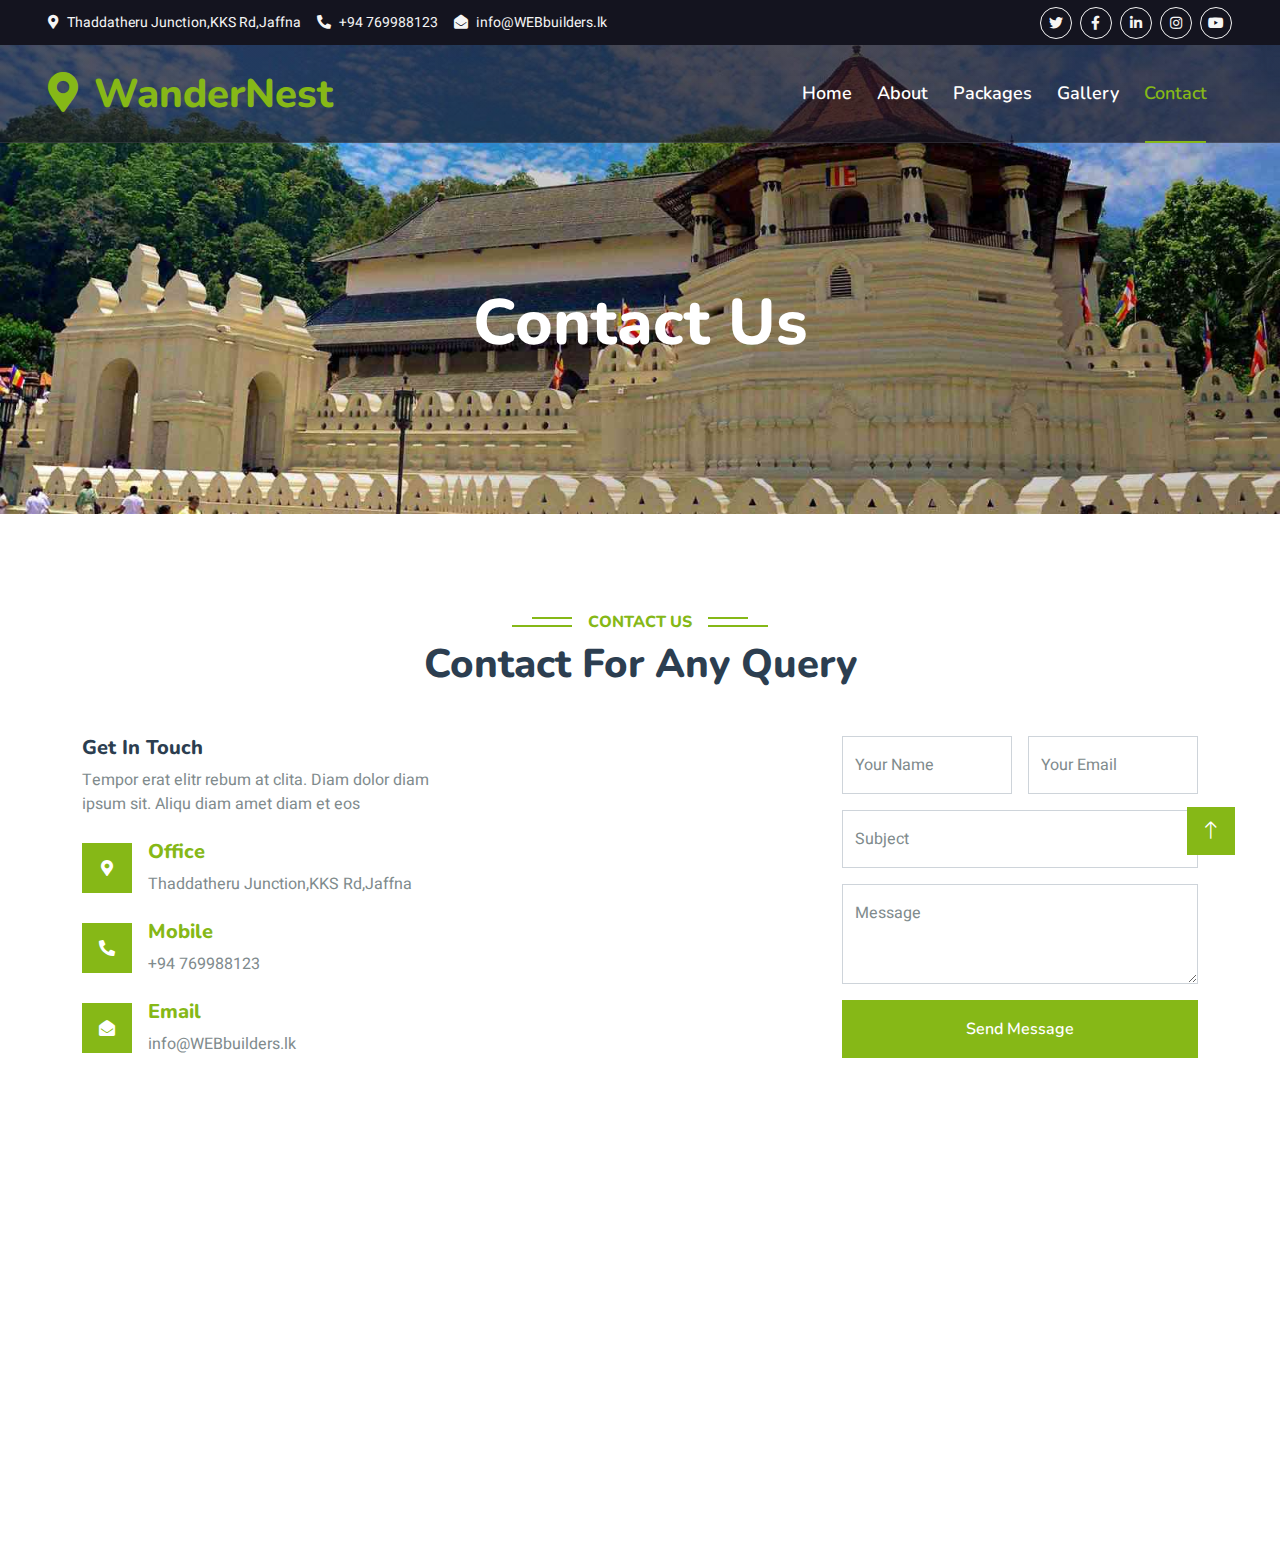
<file: contact.html>
<!DOCTYPE html>
<html lang="en">

<head>
    <meta charset="utf-8">
    <title>WanderNest</title>
    <meta content="width=device-width, initial-scale=1.0" name="viewport">
    <meta content="" name="keywords">
    <meta content="" name="description">

    <!-- Favicon -->
    

    <!-- Google Web Fonts -->
    <link rel="preconnect" href="https://fonts.googleapis.com">
    <link rel="preconnect" href="https://fonts.gstatic.com" crossorigin>
    <link href="https://fonts.googleapis.com/css2?family=Heebo:wght@400;500;600&family=Nunito:wght@600;700;800&display=swap" rel="stylesheet">

    <!-- Icon Font Stylesheet -->
    <link href="https://cdnjs.cloudflare.com/ajax/libs/font-awesome/5.10.0/css/all.min.css" rel="stylesheet">
    <link href="https://cdn.jsdelivr.net/npm/bootstrap-icons@1.4.1/font/bootstrap-icons.css" rel="stylesheet">

    <!-- Libraries Stylesheet -->
    <link href="lib/animate/animate.min.css" rel="stylesheet">
    <link href="lib/owlcarousel/assets/owl.carousel.min.css" rel="stylesheet">
    <link href="lib/tempusdominus/css/tempusdominus-bootstrap-4.min.css" rel="stylesheet" />

    <!-- Customized Bootstrap Stylesheet -->
    <link href="css/bootstrap.min.css" rel="stylesheet">

    <!-- Template Stylesheet -->
    <link href="css/style.css" rel="stylesheet">
</head>

<body>
    <!-- Spinner Start -->
    
    <!-- Spinner End -->


    <!-- Topbar Start -->
    <div class="container-fluid bg-dark px-5 d-none d-lg-block">
        <div class="row gx-0">
            <div class="col-lg-8 text-center text-lg-start mb-2 mb-lg-0">
                <div class="d-inline-flex align-items-center" style="height: 45px;">
                    <small class="me-3 text-light"><i class="fa fa-map-marker-alt me-2"></i>Thaddatheru Junction,KKS Rd,Jaffna</small>
                    <small class="me-3 text-light"><i class="fa fa-phone-alt me-2"></i>+94 769988123</small>
                    <small class="text-light"><i class="fa fa-envelope-open me-2"></i>info@WEBbuilders.lk</small>
                </div>
            </div>
            <div class="col-lg-4 text-center text-lg-end">
                <div class="d-inline-flex align-items-center" style="height: 45px;">
                    <a class="btn btn-sm btn-outline-light btn-sm-square rounded-circle me-2" href=""><i class="fab fa-twitter fw-normal"></i></a>
                    <a class="btn btn-sm btn-outline-light btn-sm-square rounded-circle me-2" href=""><i class="fab fa-facebook-f fw-normal"></i></a>
                    <a class="btn btn-sm btn-outline-light btn-sm-square rounded-circle me-2" href=""><i class="fab fa-linkedin-in fw-normal"></i></a>
                    <a class="btn btn-sm btn-outline-light btn-sm-square rounded-circle me-2" href=""><i class="fab fa-instagram fw-normal"></i></a>
                    <a class="btn btn-sm btn-outline-light btn-sm-square rounded-circle" href=""><i class="fab fa-youtube fw-normal"></i></a>
                </div>
            </div>
        </div>
    </div>
    <!-- Topbar End -->


    <!-- Navbar & Hero Start -->
    <div class="container-fluid position-relative p-0">
        <nav class="navbar navbar-expand-lg navbar-light px-4 px-lg-5 py-3 py-lg-0">
            <a href="" class="navbar-brand p-0">
                <h1 class="text-primary m-0"><i class="fa fa-map-marker-alt me-3"></i>WanderNest</h1>
                <!-- <img src="img/logo.png" alt="Logo"> -->
            </a>
            <button class="navbar-toggler" type="button" data-bs-toggle="collapse" data-bs-target="#navbarCollapse">
                <span class="fa fa-bars"></span>
            </button>
            <div class="collapse navbar-collapse" id="navbarCollapse">
                <div class="navbar-nav ms-auto py-0">
                    <a href="index.html" class="nav-item nav-link ">Home</a>
                    <a href="about.html" class="nav-item nav-link">About</a>
                   
                    <a href="package.html" class="nav-item nav-link">Packages</a>
                    <div class="nav-item dropdown">
                        <a href="destination.html" class="nav-link " >Gallery</a>
                       
                    </div>
                    <a href="contact.html" class="nav-item nav-link active">Contact</a>
              
        </nav>

        <div class="container-fluid bg-primary py-5 mb-5 hero-header">
            <div class="container py-5">
                <div class="row justify-content-center py-5">
                    <div class="col-lg-10 pt-lg-5 mt-lg-5 text-center">
                        <h1 class="display-3 text-white animated slideInDown">Contact Us</h1>
                        <nav aria-label="breadcrumb">
                           
                        </nav>
                    </div>
                </div>
            </div>
        </div>
    </div>
    <!-- Navbar & Hero End -->


    <!-- Contact Start -->
    <div class="container-xxl py-5">
        <div class="container">
            <div class="text-center wow fadeInUp" data-wow-delay="0.1s">
                <h6 class="section-title bg-white text-center text-primary px-3">Contact Us</h6>
                <h1 class="mb-5">Contact For Any Query</h1>
            </div>
            <div class="row g-4">
                <div class="col-lg-4 col-md-6 wow fadeInUp" data-wow-delay="0.1s">
                    <h5>Get In Touch</h5>
                    <p class="mb-4">Tempor erat elitr rebum at clita. Diam dolor diam ipsum sit. Aliqu diam amet diam et eos</p>
                    <div class="d-flex align-items-center mb-4">
                        <div class="d-flex align-items-center justify-content-center flex-shrink-0 bg-primary" style="width: 50px; height: 50px;">
                            <i class="fa fa-map-marker-alt text-white"></i>
                        </div>
                        <div class="ms-3">
                            <h5 class="text-primary">Office</h5>
                            <p class="mb-0">Thaddatheru Junction,KKS Rd,Jaffna</p>
                        </div>
                    </div>
                    <div class="d-flex align-items-center mb-4">
                        <div class="d-flex align-items-center justify-content-center flex-shrink-0 bg-primary" style="width: 50px; height: 50px;">
                            <i class="fa fa-phone-alt text-white"></i>
                        </div>
                        <div class="ms-3">
                            <h5 class="text-primary">Mobile</h5>
                            <p class="mb-0">+94 769988123</p>
                        </div>
                    </div>
                    <div class="d-flex align-items-center">
                        <div class="d-flex align-items-center justify-content-center flex-shrink-0 bg-primary" style="width: 50px; height: 50px;">
                            <i class="fa fa-envelope-open text-white"></i>
                        </div>
                        <div class="ms-3">
                            <h5 class="text-primary">Email</h5>
                            <p class="mb-0">info@WEBbuilders.lk</p>
                        </div>
                    </div>
                </div>
                <div class="col-lg-4 col-md-6 wow fadeInUp" data-wow-delay="0.3s">
                    <iframe class="position-relative rounded w-100 h-100"
                        src="https://www.google.com/maps/embed?pb=!1m18!1m12!1m3!1d3932.9898340598706!2d80.01045857407397!3d9.681907978429285!2m3!1f0!2f0!3f0!3m2!1i1024!2i768!4f13.1!3m3!1m2!1s0x3afe540941ccc69b%3A0x195a7cb668a2635!2sThaddatheru%20Junction!5e0!3m2!1sen!2slk!4v1744221407143!5m2!1sen!2slk" width="600" height="450" style="border:0;" allowfullscreen="" loading="lazy" referrerpolicy="no-referrer-when-downgrade"
                        frameborder="0" style="min-height: 300px; border:0;" allowfullscreen="" aria-hidden="false"
                        tabindex="0"></iframe>
                </div>
                <div class="col-lg-4 col-md-12 wow fadeInUp" data-wow-delay="0.5s">
                    <form>
                        <div class="row g-3">
                            <div class="col-md-6">
                                <div class="form-floating">
                                    <input type="text" class="form-control" id="name" placeholder="Your Name">
                                    <label for="name">Your Name</label>
                                </div>
                            </div>
                            <div class="col-md-6">
                                <div class="form-floating">
                                    <input type="email" class="form-control" id="email" placeholder="Your Email">
                                    <label for="email">Your Email</label>
                                </div>
                            </div>
                            <div class="col-12">
                                <div class="form-floating">
                                    <input type="text" class="form-control" id="subject" placeholder="Subject">
                                    <label for="subject">Subject</label>
                                </div>
                            </div>
                            <div class="col-12">
                                <div class="form-floating">
                                    <textarea class="form-control" placeholder="Leave a message here" id="message" style="height: 100px"></textarea>
                                    <label for="message">Message</label>
                                </div>
                            </div>
                            <div class="col-12">
                                <button class="btn btn-primary w-100 py-3" type="submit">Send Message</button>
                            </div>
                        </div>
                    </form>
                </div>
            </div>
        </div>
    </div>
    <!-- Contact End -->


    <!-- Footer Start -->
    <div class="container-fluid bg-dark text-light footer pt-5 mt-5 wow fadeIn" data-wow-delay="0.1s">
        <div class="container py-5">
            <div class="row g-5">
                <div class="col-lg-3 col-md-6">
                    <h4 class="text-white mb-3">Company</h4>
                    <a class="btn btn-link" href="about.html">About Us</a>
                    <a class="btn btn-link" href="contact.html">Contact Us</a>
                    <a class="btn btn-link" href="destination.html">Gallery</a>
                    <a class="btn btn-link" href="package.html">Packages</a>
                </div>
                <div class="col-lg-3 col-md-6">
                    <h4 class="text-white mb-3">Contact</h4>
                    <p class="mb-2"><i class="fa fa-map-marker-alt me-3"></i>Thaddatheru Junction,KKS Rd,Jaffna</p>
                    <p class="mb-2"><i class="fa fa-phone-alt me-3"></i>+94 769988123</p>
                    <p class="mb-2"><i class="fa fa-envelope me-3"></i>info@WEBbuilders.lk</p>
                    <div class="d-flex pt-2">
                       
                    </div>
                </div>
                <div class="col-lg-3 col-md-6">
                    <h4 class="text-white mb-3">Gallery</h4>
                    <div class="row g-2 pt-2">
                        <div class="col-4">
                            <img class="img-fluid bg-light p-1" src="img/package-1.jpg" alt="">
                        </div>
                        <div class="col-4">
                            <img class="img-fluid bg-light p-1" src="img/package-2.jpg" alt="">
                        </div>
                        <div class="col-4">
                            <img class="img-fluid bg-light p-1" src="img/package-3.jpg" alt="">
                        </div>
                        <div class="col-4">
                            <img class="img-fluid bg-light p-1" src="img/package-2.jpg" alt="">
                        </div>
                        <div class="col-4">
                            <img class="img-fluid bg-light p-1" src="img/package-3.jpg" alt="">
                        </div>
                        <div class="col-4">
                            <img class="img-fluid bg-light p-1" src="img/package-1.jpg" alt="">
                        </div>
                    </div>
                </div>
                <div class="col-lg-3 col-md-6">
                    <h4 class="text-white mb-3">SocialMedias</h4>
                    <p>Social media is a digital platform that allows people to connect with others in real-time.</p>
                    <div class="d-flex pt-2">
                        <a class="btn btn-outline-light btn-social" href=""><i class="fab fa-twitter"></i></a>
                        <a class="btn btn-outline-light btn-social" href=""><i class="fab fa-facebook-f"></i></a>
                        <a class="btn btn-outline-light btn-social" href=""><i class="fab fa-youtube"></i></a>
                        <a class="btn btn-outline-light btn-social" href=""><i class="fab fa-linkedin-in"></i></a>
                    </div>
                </div>
            </div>
        </div>
        <div class="container">
            <div class="copyright">
                <div class="row">
                    <div class=" text-center  ">
                        &copy; <a class="border-bottom" href="#">Tourism.</a>

                        <!--/*** This template is free as long as you keep the footer author’s credit link/attribution link/backlink. If you'd like to use the template without the footer author’s credit link/attribution link/backlink, you can purchase the Credit Removal License from "https://htmlcodex.com/credit-removal". Thank you for your support. ***/-->
                        Designed <i class="fa fa-heart" aria-hidden="true"></i> By WEBbuilder.lk
                    </div>
                   
                    </div>
                </div>
            </div>
        </div>
    </div>
    <!-- Footer End -->


    <!-- Back to Top -->
    <a href="#" class="btn btn-lg btn-primary btn-lg-square back-to-top"><i class="bi bi-arrow-up"></i></a>


    <!-- JavaScript Libraries -->
    <script src="https://code.jquery.com/jquery-3.4.1.min.js"></script>
    <script src="https://cdn.jsdelivr.net/npm/bootstrap@5.0.0/dist/js/bootstrap.bundle.min.js"></script>
    <script src="lib/wow/wow.min.js"></script>
    <script src="lib/easing/easing.min.js"></script>
    <script src="lib/waypoints/waypoints.min.js"></script>
    <script src="lib/owlcarousel/owl.carousel.min.js"></script>
    <script src="lib/tempusdominus/js/moment.min.js"></script>
    <script src="lib/tempusdominus/js/moment-timezone.min.js"></script>
    <script src="lib/tempusdominus/js/tempusdominus-bootstrap-4.min.js"></script>

    <!-- Template Javascript -->
    <script src="js/main.js"></script>
</body>

</html>
</file>
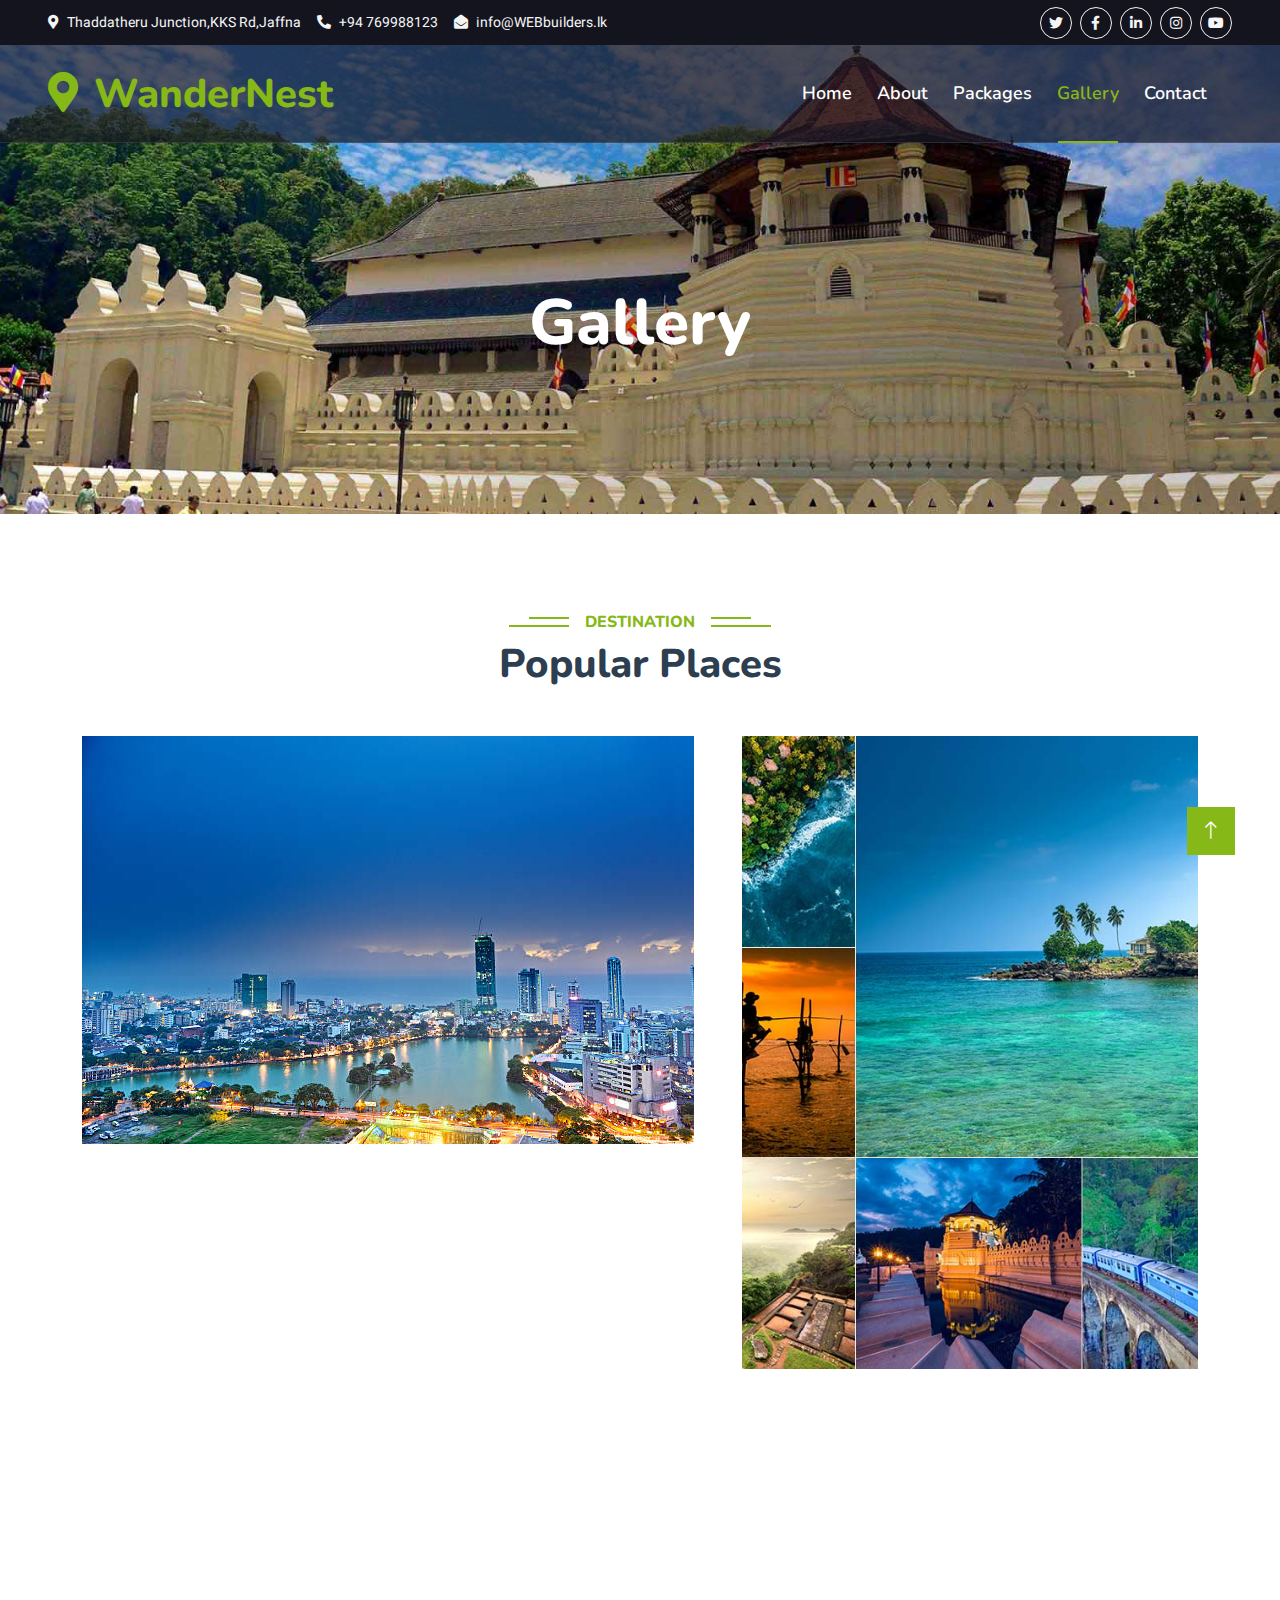
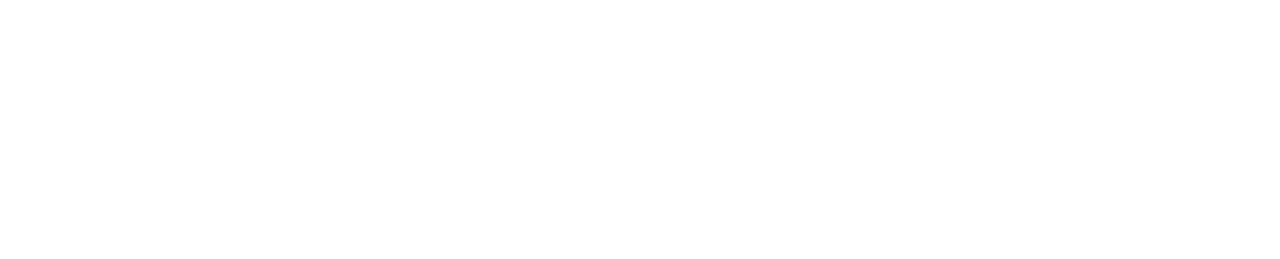
<file: destination.html>
<!DOCTYPE html>
<html lang="en">

<head>
    <meta charset="utf-8">
    <title>WanderNest</title>
    <meta content="width=device-width, initial-scale=1.0" name="viewport">
    <meta content="" name="keywords">
    <meta content="" name="description">

    <!-- Favicon -->
    <link href="img/tour.jpg" rel="icon">

    <!-- Google Web Fonts -->
    <link rel="preconnect" href="https://fonts.googleapis.com">
    <link rel="preconnect" href="https://fonts.gstatic.com" crossorigin>
    <link href="https://fonts.googleapis.com/css2?family=Heebo:wght@400;500;600&family=Nunito:wght@600;700;800&display=swap" rel="stylesheet">

    <!-- Icon Font Stylesheet -->
    <link href="https://cdnjs.cloudflare.com/ajax/libs/font-awesome/5.10.0/css/all.min.css" rel="stylesheet">
    <link href="https://cdn.jsdelivr.net/npm/bootstrap-icons@1.4.1/font/bootstrap-icons.css" rel="stylesheet">

    <!-- Libraries Stylesheet -->
    <link href="lib/animate/animate.min.css" rel="stylesheet">
    <link href="lib/owlcarousel/assets/owl.carousel.min.css" rel="stylesheet">
    <link href="lib/tempusdominus/css/tempusdominus-bootstrap-4.min.css" rel="stylesheet" />

    <!-- Customized Bootstrap Stylesheet -->
    <link href="css/bootstrap.min.css" rel="stylesheet">

    <!-- Template Stylesheet -->
    <link href="css/style.css" rel="stylesheet">
</head>

<body>
    <!-- Spinner Start -->
   
    <!-- Spinner End -->


    <!-- Topbar Start -->
    <div class="container-fluid bg-dark px-5 d-none d-lg-block">
        <div class="row gx-0">
            <div class="col-lg-8 text-center text-lg-start mb-2 mb-lg-0">
                <div class="d-inline-flex align-items-center" style="height: 45px;">
                    <small class="me-3 text-light"><i class="fa fa-map-marker-alt me-2"></i>Thaddatheru Junction,KKS Rd,Jaffna</small>
                    <small class="me-3 text-light"><i class="fa fa-phone-alt me-2"></i>+94 769988123</small>
                    <small class="text-light"><i class="fa fa-envelope-open me-2"></i>info@WEBbuilders.lk</small>
                </div>
            </div>
            <div class="col-lg-4 text-center text-lg-end">
                <div class="d-inline-flex align-items-center" style="height: 45px;">
                    <a class="btn btn-sm btn-outline-light btn-sm-square rounded-circle me-2" ><i class="fab fa-twitter fw-normal"></i></a>
                    <a class="btn btn-sm btn-outline-light btn-sm-square rounded-circle me-2" ><i class="fab fa-facebook-f fw-normal"></i></a>
                    <a class="btn btn-sm btn-outline-light btn-sm-square rounded-circle me-2" ><i class="fab fa-linkedin-in fw-normal"></i></a>
                    <a class="btn btn-sm btn-outline-light btn-sm-square rounded-circle me-2" ><i class="fab fa-instagram fw-normal"></i></a>
                    <a class="btn btn-sm btn-outline-light btn-sm-square rounded-circle" ><i class="fab fa-youtube fw-normal"></i></a>
                </div>
            </div>
        </div>
    </div>
    <!-- Topbar End -->


    <!-- Navbar & Hero Start -->
    <div class="container-fluid position-relative p-0">
        <nav class="navbar navbar-expand-lg navbar-light px-4 px-lg-5 py-3 py-lg-0">
            <a  class="navbar-brand p-0">
                <h1 class="text-primary m-0"><i class="fa fa-map-marker-alt me-3"></i>WanderNest</h1>
                <!-- <img src="img/logo.png" alt="Logo"> -->
            </a>
            <button class="navbar-toggler" type="button" data-bs-toggle="collapse" data-bs-target="#navbarCollapse">
                <span class="fa fa-bars"></span>
            </button>
            <div class="collapse navbar-collapse" id="navbarCollapse">
                <div class="navbar-nav ms-auto py-0">
                    <a href="index.html" class="nav-item nav-link ">Home</a>
                    <a href="about.html" class="nav-item nav-link">About</a>
                  
                    <a href="package.html" class="nav-item nav-link">Packages</a>
                    <div class="nav-item dropdown">
                        <a href="destination.html" class="nav-link active " >Gallery</a>
                       
                    </div>
                    <a href="contact.html" class="nav-item nav-link">Contact</a>
               
        </nav>

        <div class="container-fluid bg-primary py-5 mb-5 hero-header">
            <div class="container py-5">
                <div class="row justify-content-center py-5">
                    <div class="col-lg-10 pt-lg-5 mt-lg-5 text-center">
                        <h1 class="display-3 text-white animated slideInDown">Gallery</h1>
                        <nav aria-label="breadcrumb">
                           
                        </nav>
                    </div>
                </div>
            </div>
        </div>
    </div>
    <!-- Navbar & Hero End -->


    <!-- Destination Start -->
    <div class="container-xxl py-5 destination">
        <div class="container">
            <div class="text-center wow fadeInUp" data-wow-delay="0.1s">
                <h6 class="section-title bg-white text-center text-primary px-3">Destination</h6>
                <h1 class="mb-5">Popular Places</h1>
            </div>
            <div class="row g-3">
                <div class="col-lg-7 col-md-6">
                    <div class="row g-3">
                        <div class="col-lg-12 col-md-12 wow zoomIn" data-wow-delay="0.1s">
                            <a class="position-relative d-block overflow-hidden" >
                                <img class="img-fluid" src="img/tour3.jpg" alt="">
                              
                            </a>
                        </div>
                        <div class="col-lg-6 col-md-12 wow zoomIn" data-wow-delay="0.3s">
                            <a class="position-relative d-block overflow-hidden" >
                                <img class="img-fluid" src="img/destination-2.jpg" alt="">
                               
                            </a>
                        </div>
                        <div class="col-lg-6 col-md-12 wow zoomIn" data-wow-delay="0.5s">
                            <a class="position-relative d-block overflow-hidden" >
                                <img class="img-fluid" src="img/tour14.jpg" alt="">
                               
                            </a>
                        </div>
                    </div>
                </div>
                <div class="col-lg-5 col-md-6 wow zoomIn" data-wow-delay="0.7s" style="min-height: 350px;">
                    <a class="position-relative d-block h-100 overflow-hidden" >
                        <img class="img-fluid position-absolute w-100 h-100" src="img/tour15.jpg" alt="" style="object-fit: cover;">
                        
                    </a>
                </div>
            </div>
        </div>
    </div>
    <!-- Destination Start -->
        

    <!-- Footer Start -->
    <div class="container-fluid bg-dark text-light footer pt-5 mt-5 wow fadeIn" data-wow-delay="0.1s">
        <div class="container py-5">
            <div class="row g-5">
                <div class="col-lg-3 col-md-6">
                      <h4 class="text-white mb-3">Company</h4>
                    <a class="btn btn-link" href="about.html">About Us</a>
                    <a class="btn btn-link" href="contact.html">Contact Us</a>
                    <a class="btn btn-link" href="destination.html">Gallery</a>
                    <a class="btn btn-link" href="package.html">Packages</a>
                   
                </div>
                <div class="col-lg-3 col-md-6">
                    <h4 class="text-white mb-3">Contact</h4>
                    <p class="mb-2"><i class="fa fa-map-marker-alt me-3"></i>Thaddatheru Junction,KKS Rd,Jaffna</p>
                    <p class="mb-2"><i class="fa fa-phone-alt me-3"></i>+94 769988123</p>
                    <p class="mb-2"><i class="fa fa-envelope me-3"></i>info@WEBbuilders.lk</p>
                    <div class="d-flex pt-2">
                       
                    </div>
                </div>
                <div class="col-lg-3 col-md-6">
                    <h4 class="text-white mb-3">Gallery</h4>
                    <div class="row g-2 pt-2">
                        <div class="col-4">
                            <img class="img-fluid bg-light p-1" src="img/package-1.jpg" alt="">
                        </div>
                        <div class="col-4">
                            <img class="img-fluid bg-light p-1" src="img/package-2.jpg" alt="">
                        </div>
                        <div class="col-4">
                            <img class="img-fluid bg-light p-1" src="img/package-3.jpg" alt="">
                        </div>
                        <div class="col-4">
                            <img class="img-fluid bg-light p-1" src="img/package-2.jpg" alt="">
                        </div>
                        <div class="col-4">
                            <img class="img-fluid bg-light p-1" src="img/package-3.jpg" alt="">
                        </div>
                        <div class="col-4">
                            <img class="img-fluid bg-light p-1" src="img/package-1.jpg" alt="">
                        </div>
                    </div>
                </div>
                <div class="col-lg-3 col-md-6">
                    <h4 class="text-white mb-3">SocialMedias</h4>
                    <p>Social media is a digital platform that allows people to connect with others in real-time.</p>
                    <div class="d-flex pt-2">
                        <a class="btn btn-outline-light btn-social" ><i class="fab fa-twitter"></i></a>
                        <a class="btn btn-outline-light btn-social" ><i class="fab fa-facebook-f"></i></a>
                        <a class="btn btn-outline-light btn-social" ><i class="fab fa-youtube"></i></a>
                        <a class="btn btn-outline-light btn-social" ><i class="fab fa-linkedin-in"></i></a>
                    </div>
                </div>
            </div>
        </div>
        <div class="container">
            <div class="copyright">
                <div class="row">
                    <div class=" text-center  ">
                        &copy; <a class="border-bottom" href="#">Tourism.</a>

                        <!--/*** This template is free as long as you keep the footer author’s credit link/attribution link/backlink. If you'd like to use the template without the footer author’s credit link/attribution link/backlink, you can purchase the Credit Removal License from "https://htmlcodex.com/credit-removal". Thank you for your support. ***/-->
                        Designed <i class="fa fa-heart" aria-hidden="true"></i> By WEBbuilder.lk
                    </div>
                   
                    </div>
                </div>
            </div>
        </div>
    </div>
    <!-- Footer End -->


    <!-- Back to Top -->
    <a href="#" class="btn btn-lg btn-primary btn-lg-square back-to-top"><i class="bi bi-arrow-up"></i></a>


    <!-- JavaScript Libraries -->
    <script src="https://code.jquery.com/jquery-3.4.1.min.js"></script>
    <script src="https://cdn.jsdelivr.net/npm/bootstrap@5.0.0/dist/js/bootstrap.bundle.min.js"></script>
    <script src="lib/wow/wow.min.js"></script>
    <script src="lib/easing/easing.min.js"></script>
    <script src="lib/waypoints/waypoints.min.js"></script>
    <script src="lib/owlcarousel/owl.carousel.min.js"></script>
    <script src="lib/tempusdominus/js/moment.min.js"></script>
    <script src="lib/tempusdominus/js/moment-timezone.min.js"></script>
    <script src="lib/tempusdominus/js/tempusdominus-bootstrap-4.min.js"></script>

    <!-- Template Javascript -->
    <script src="js/main.js"></script>
</body>

</html>
</file>
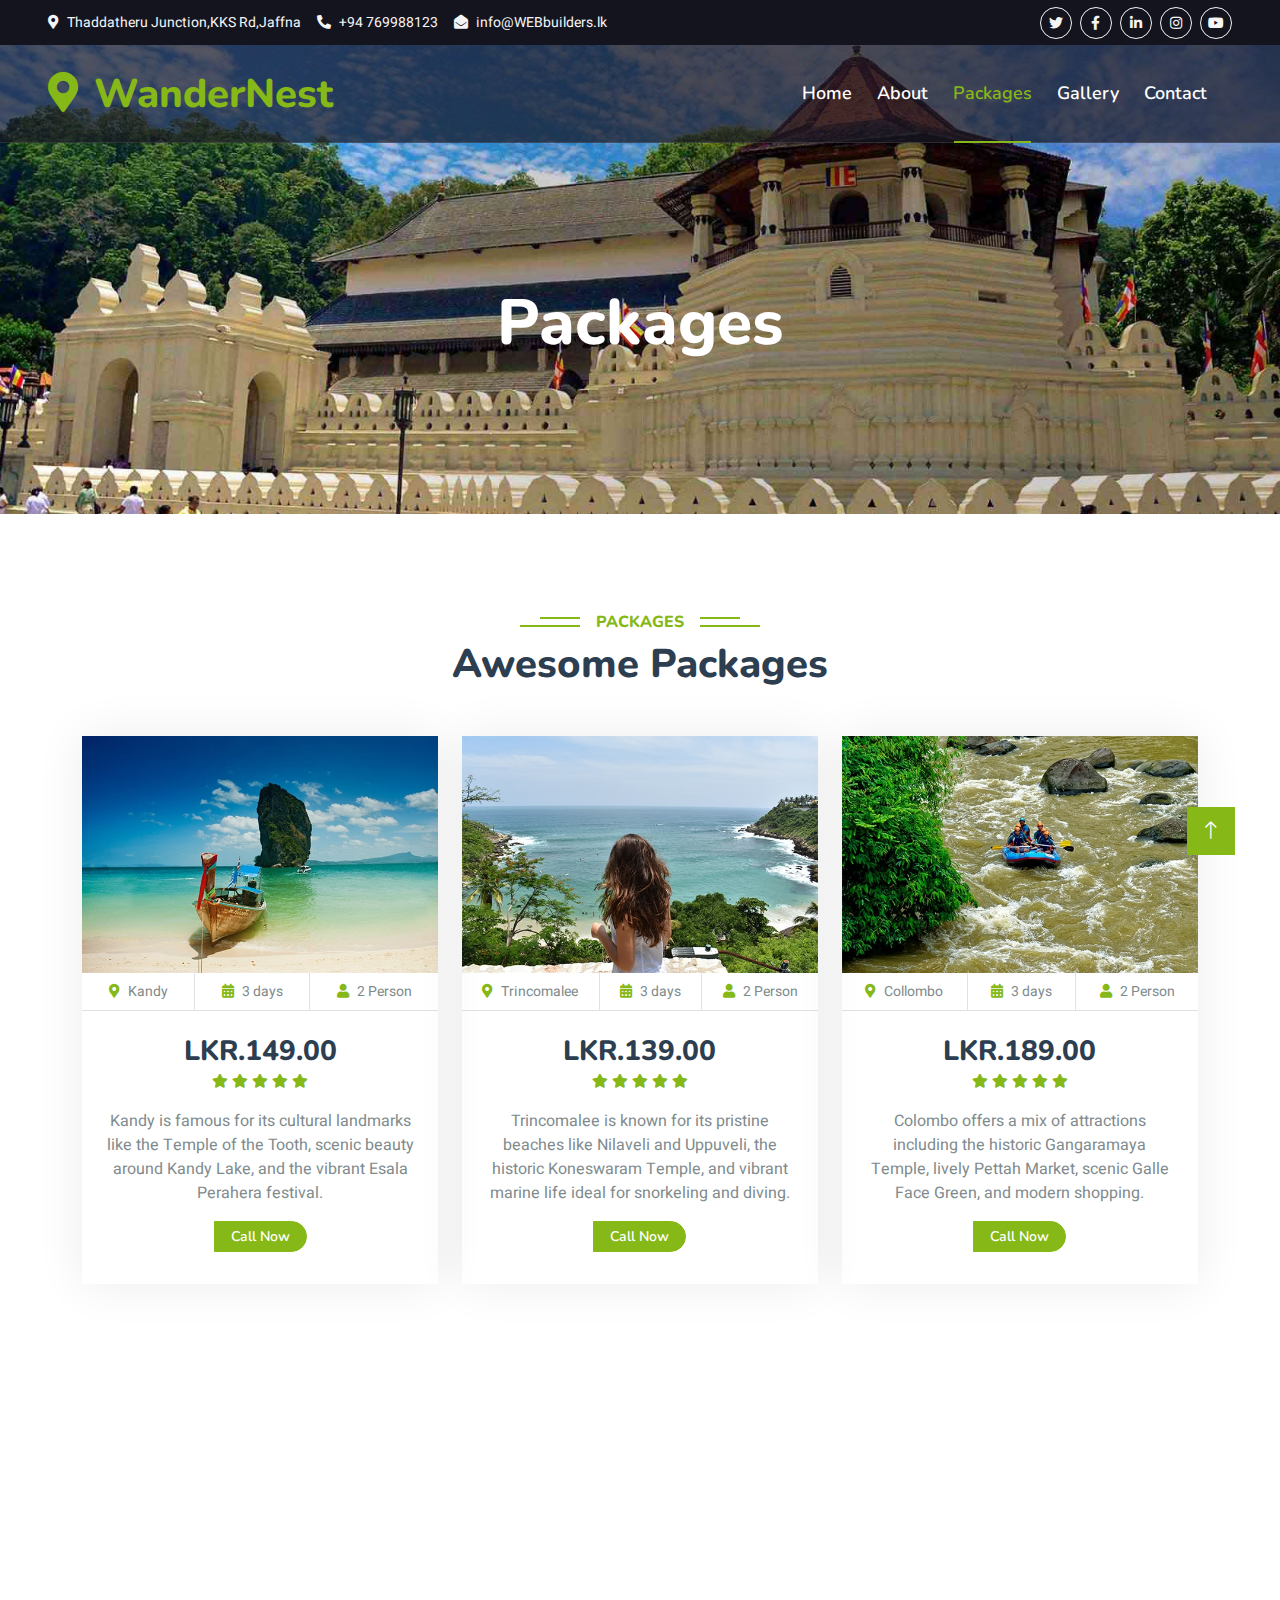
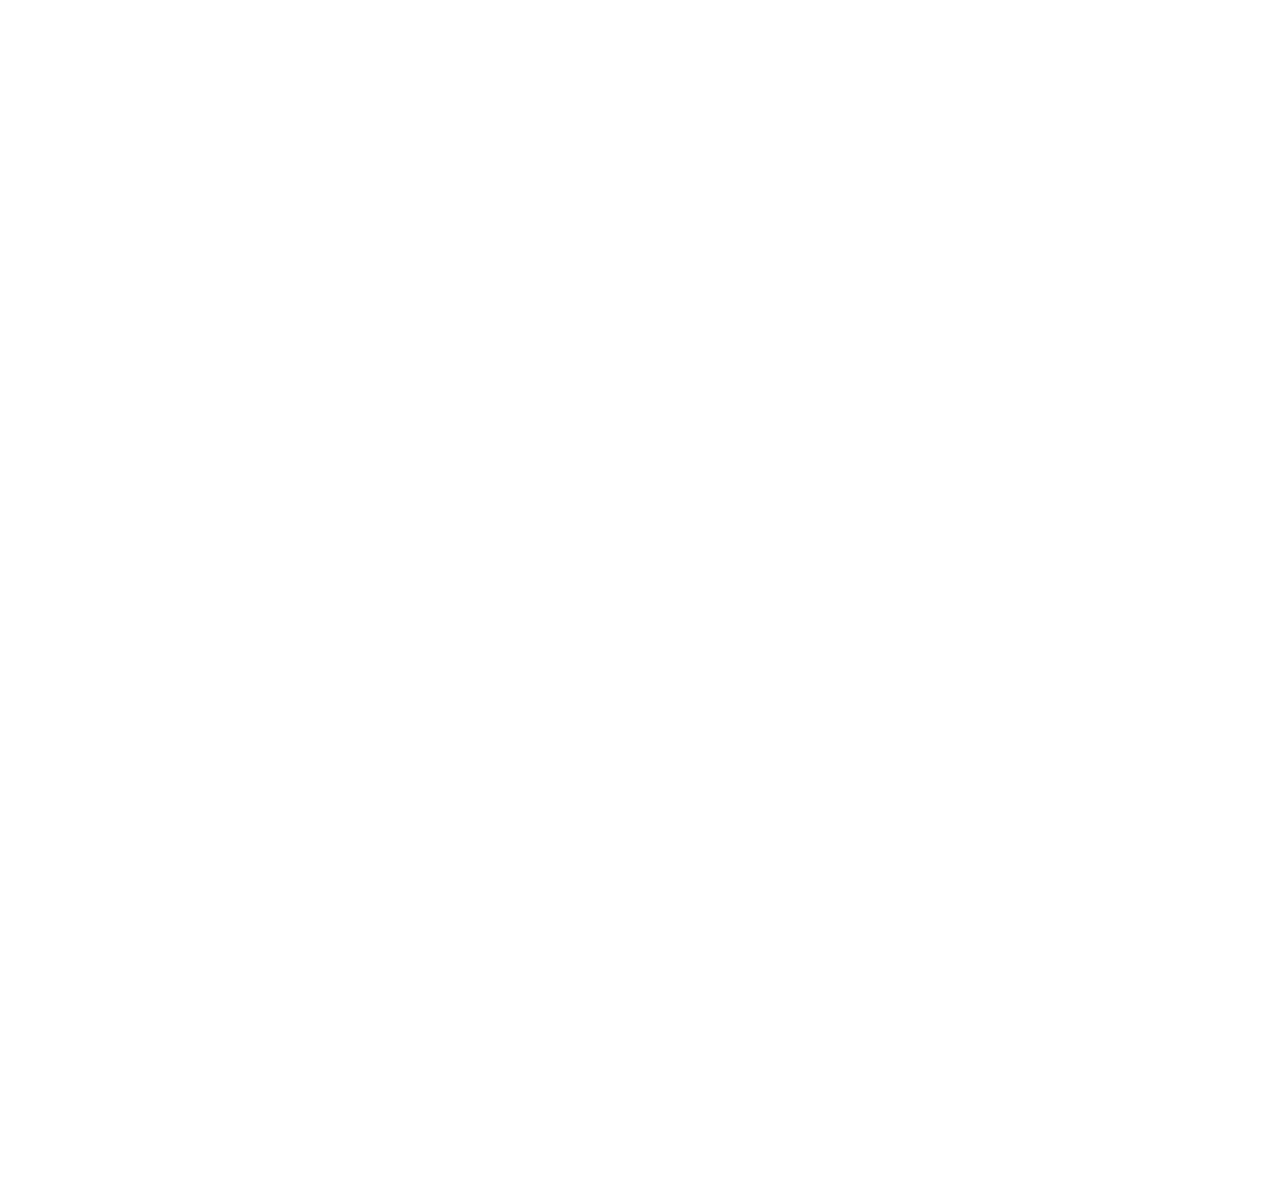
<file: package.html>
<!DOCTYPE html>
<html lang="en">

<head>
    <meta charset="utf-8">
    <title>WanderNest</title>
    <meta content="width=device-width, initial-scale=1.0" name="viewport">
    <meta content="" name="keywords">
    <meta content="" name="description">

    <!-- Favicon -->
     <link href="img/tour.jpg" rel="icon">

    <!-- Google Web Fonts -->
    <link rel="preconnect" href="https://fonts.googleapis.com">
    <link rel="preconnect" href="https://fonts.gstatic.com" crossorigin>
    <link href="https://fonts.googleapis.com/css2?family=Heebo:wght@400;500;600&family=Nunito:wght@600;700;800&display=swap" rel="stylesheet">

    <!-- Icon Font Stylesheet -->
    <link href="https://cdnjs.cloudflare.com/ajax/libs/font-awesome/5.10.0/css/all.min.css" rel="stylesheet">
    <link href="https://cdn.jsdelivr.net/npm/bootstrap-icons@1.4.1/font/bootstrap-icons.css" rel="stylesheet">

    <!-- Libraries Stylesheet -->
    <link href="lib/animate/animate.min.css" rel="stylesheet">
    <link href="lib/owlcarousel/assets/owl.carousel.min.css" rel="stylesheet">
    <link href="lib/tempusdominus/css/tempusdominus-bootstrap-4.min.css" rel="stylesheet" />

    <!-- Customized Bootstrap Stylesheet -->
    <link href="css/bootstrap.min.css" rel="stylesheet">

    <!-- Template Stylesheet -->
    <link href="css/style.css" rel="stylesheet">
</head>

<body>
    <!-- Spinner Start -->
    
    <!-- Spinner End -->


    <!-- Topbar Start -->
    <div class="container-fluid bg-dark px-5 d-none d-lg-block">
        <div class="row gx-0">
            <div class="col-lg-8 text-center text-lg-start mb-2 mb-lg-0">
                <div class="d-inline-flex align-items-center" style="height: 45px;">
                    <small class="me-3 text-light"><i class="fa fa-map-marker-alt me-2"></i>Thaddatheru Junction,KKS Rd,Jaffna</small>
                    <small class="me-3 text-light"><i class="fa fa-phone-alt me-2"></i>+94 769988123</small>
                    <small class="text-light"><i class="fa fa-envelope-open me-2"></i>info@WEBbuilders.lk</small>
                </div>
            </div>
            <div class="col-lg-4 text-center text-lg-end">
                <div class="d-inline-flex align-items-center" style="height: 45px;">
                    <a class="btn btn-sm btn-outline-light btn-sm-square rounded-circle me-2" ><i class="fab fa-twitter fw-normal"></i></a>
                    <a class="btn btn-sm btn-outline-light btn-sm-square rounded-circle me-2" ><i class="fab fa-facebook-f fw-normal"></i></a>
                    <a class="btn btn-sm btn-outline-light btn-sm-square rounded-circle me-2" ><i class="fab fa-linkedin-in fw-normal"></i></a>
                    <a class="btn btn-sm btn-outline-light btn-sm-square rounded-circle me-2" ><i class="fab fa-instagram fw-normal"></i></a>
                    <a class="btn btn-sm btn-outline-light btn-sm-square rounded-circle" ><i class="fab fa-youtube fw-normal"></i></a>
                </div>
            </div>
        </div>
    </div>
    <!-- Topbar End -->


    <!-- Navbar & Hero Start -->
    <div class="container-fluid position-relative p-0">
        <nav class="navbar navbar-expand-lg navbar-light px-4 px-lg-5 py-3 py-lg-0">
            <a  class="navbar-brand p-0">
                <h1 class="text-primary m-0"><i class="fa fa-map-marker-alt me-3"></i>WanderNest</h1>
                <!-- <img src="img/logo.png" alt="Logo"> -->
            </a>
            <button class="navbar-toggler" type="button" data-bs-toggle="collapse" data-bs-target="#navbarCollapse">
                <span class="fa fa-bars"></span>
            </button>
            <div class="collapse navbar-collapse" id="navbarCollapse">
                <div class="navbar-nav ms-auto py-0">
                    <a href="index.html" class="nav-item nav-link ">Home</a>
                    <a href="about.html" class="nav-item nav-link">About</a>
                   
                    <a href="package.html" class="nav-item nav-link active">Packages</a>
                    <div class="nav-item dropdown">
                        <a href="destination.html" class="nav-link " >Gallery</a>
                       
                    </div>
                    <a href="contact.html" class="nav-item nav-link">Contact</a>
              
        </nav>

        <div class="container-fluid bg-primary py-5 mb-5 hero-header">
            <div class="container py-5">
                <div class="row justify-content-center py-5">
                    <div class="col-lg-10 pt-lg-5 mt-lg-5 text-center">
                        <h1 class="display-3 text-white animated slideInDown">Packages</h1>
                        <nav aria-label="breadcrumb">
                           
                        </nav>
                    </div>
                </div>
            </div>
        </div>
    </div>
    <!-- Navbar & Hero End -->


    <!-- Package Start -->
    <div class="container-xxl py-5">
        <div class="container">
            <div class="text-center wow fadeInUp" data-wow-delay="0.1s">
                <h6 class="section-title bg-white text-center text-primary px-3">Packages</h6>
                <h1 class="mb-5">Awesome Packages</h1>
            </div>
            <div class="row g-4 justify-content-center">
                <div class="col-lg-4 col-md-6 wow fadeInUp" data-wow-delay="0.1s">
                    <div class="package-item">
                        <div class="overflow-hidden">
                            <img class="img-fluid" src="img/package-1.jpg" alt="">
                        </div>
                        <div class="d-flex border-bottom">
                            <small class="flex-fill text-center border-end py-2"><i class="fa fa-map-marker-alt text-primary me-2"></i>Kandy</small>
                            <small class="flex-fill text-center border-end py-2"><i class="fa fa-calendar-alt text-primary me-2"></i>3 days</small>
                            <small class="flex-fill text-center py-2"><i class="fa fa-user text-primary me-2"></i>2 Person</small>
                        </div>
                        <div class="text-center p-4">
                            <h3 class="mb-0">LKR.149.00</h3>
                            <div class="mb-3">
                                <small class="fa fa-star text-primary"></small>
                                <small class="fa fa-star text-primary"></small>
                                <small class="fa fa-star text-primary"></small>
                                <small class="fa fa-star text-primary"></small>
                                <small class="fa fa-star text-primary"></small>
                            </div>
                            <p>Kandy is famous for its cultural landmarks like the Temple of the Tooth, scenic beauty around Kandy Lake, and the vibrant Esala Perahera festival.</p>
                            <div class="d-flex justify-content-center mb-2">
                               
                                <a href="contact.html" class="btn btn-sm btn-primary px-3" style="border-radius: 0 30px 30px 0;">Call Now</a>
                            </div>
                        </div>
                    </div>
                </div>
                <div class="col-lg-4 col-md-6 wow fadeInUp" data-wow-delay="0.3s">
                    <div class="package-item">
                        <div class="overflow-hidden">
                            <img class="img-fluid" src="img/package-2.jpg" alt="">
                        </div>
                        <div class="d-flex border-bottom">
                            <small class="flex-fill text-center border-end py-2"><i class="fa fa-map-marker-alt text-primary me-2"></i>Trincomalee</small>
                            <small class="flex-fill text-center border-end py-2"><i class="fa fa-calendar-alt text-primary me-2"></i>3 days</small>
                            <small class="flex-fill text-center py-2"><i class="fa fa-user text-primary me-2"></i>2 Person</small>
                        </div>
                        <div class="text-center p-4">
                            <h3 class="mb-0">LKR.139.00</h3>
                            <div class="mb-3">
                                <small class="fa fa-star text-primary"></small>
                                <small class="fa fa-star text-primary"></small>
                                <small class="fa fa-star text-primary"></small>
                                <small class="fa fa-star text-primary"></small>
                                <small class="fa fa-star text-primary"></small>
                            </div>
                            <p>Trincomalee is known for its pristine beaches like Nilaveli and Uppuveli, the historic Koneswaram Temple, and vibrant marine life ideal for snorkeling and diving.</p>
                            <div class="d-flex justify-content-center mb-2">
                                
                                <a href="contact.html" class="btn btn-sm btn-primary px-3" style="border-radius: 0 30px 30px 0;">Call Now</a>
                            </div>
                        </div>
                    </div>
                </div>
                <div class="col-lg-4 col-md-6 wow fadeInUp" data-wow-delay="0.5s">
                    <div class="package-item">
                        <div class="overflow-hidden">
                            <img class="img-fluid" src="img/package-3.jpg" alt="">
                        </div>
                        <div class="d-flex border-bottom">
                            <small class="flex-fill text-center border-end py-2"><i class="fa fa-map-marker-alt text-primary me-2"></i>Collombo</small>
                            <small class="flex-fill text-center border-end py-2"><i class="fa fa-calendar-alt text-primary me-2"></i>3 days</small>
                            <small class="flex-fill text-center py-2"><i class="fa fa-user text-primary me-2"></i>2 Person</small>
                        </div>
                        <div class="text-center p-4">
                            <h3 class="mb-0">LKR.189.00</h3>
                            <div class="mb-3">
                                <small class="fa fa-star text-primary"></small>
                                <small class="fa fa-star text-primary"></small>
                                <small class="fa fa-star text-primary"></small>
                                <small class="fa fa-star text-primary"></small>
                                <small class="fa fa-star text-primary"></small>
                            </div>
                            <p>Colombo offers a mix of attractions including the historic Gangaramaya Temple, lively Pettah Market, scenic Galle Face Green, and modern shopping.</p>
                            <div class="d-flex justify-content-center mb-2">
                               
                                <a href="contact.html" class="btn btn-sm btn-primary px-3" style="border-radius: 0 30px 30px 0;">Call Now</a>
                            </div>
                        </div>
                    </div>
                </div>
            </div>
        </div>
    </div>
    <!-- Package End -->


    <!-- Booking Start -->
    <div class="container-xxl py-5 wow fadeInUp" data-wow-delay="0.1s">
        <div class="container">
            <div class="booking p-5">
                <div class="row g-5 align-items-center">
                    <div class="col-md-6 text-white">
                        <h6 class="text-white text-uppercase">Booking</h6>
                        <h1 class="text-white mb-4">Online Booking</h1>
                        <p class="mb-4">Online booking has made tourism more convenient by allowing travelers to easily reserve flights, hotels, and tours from anywhere.</p>
                        <p class="mb-4">It saves time, offers price comparisons, and provides access to reviews for better decision-making.
                            Many platforms also offer discounts and travel packages, making trips more affordable and customizable.</p>
                      
                    </div>
                    <div class="col-md-6">
                        <br>
                        
                        <h1 class="text-white mb-4">Enjoy Tour</h1>
                        <form>
                            <div class="text-white mb-4">
                              <p>An enjoyable trip is a refreshing escape from daily routines, filled with new experiences, beautiful places, and meaningful moments. Whether it's exploring nature, immersing in a different culture, or simply relaxing with loved ones, a great trip leaves lasting memories and a sense of joy. The thrill of discovering new sights, tasting local cuisine, and meeting new people adds to the excitement, making travel not just a journey, but a celebration of life itself.</p>
                            </div>
                        </form>
                    </div>
                </div>
            </div>
        </div>
    </div>
    <!-- Booking Start -->


    <!-- Process Start -->
    <div class="container-xxl py-5">
        <div class="container">
            <div class="text-center pb-4 wow fadeInUp" data-wow-delay="0.1s">
                <h6 class="section-title bg-white text-center text-primary px-3">Process</h6>
                <h1 class="mb-5">3 Easy Steps</h1>
            </div>
            <div class="row gy-5 gx-4 justify-content-center">
                <div class="col-lg-4 col-sm-6 text-center pt-4 wow fadeInUp" data-wow-delay="0.1s">
                    <div class="position-relative border border-primary pt-5 pb-4 px-4">
                        <div class="d-inline-flex align-items-center justify-content-center bg-primary rounded-circle position-absolute top-0 start-50 translate-middle shadow" style="width: 100px; height: 100px;">
                            <i class="fa fa-globe fa-3x text-white"></i>
                        </div>
                        <h5 class="mt-4">Choose A Destination</h5>
                        <hr class="w-25 mx-auto bg-primary mb-1">
                        <hr class="w-50 mx-auto bg-primary mt-0">
                        <p class="mb-0">Choosing a destination involves selecting a place that matches your interests, budget, and travel goals.</p>
                    </div>
                </div>
                <div class="col-lg-4 col-sm-6 text-center pt-4 wow fadeInUp" data-wow-delay="0.3s">
                    <div class="position-relative border border-primary pt-5 pb-4 px-4">
                        <div class="d-inline-flex align-items-center justify-content-center bg-primary rounded-circle position-absolute top-0 start-50 translate-middle shadow" style="width: 100px; height: 100px;">
                            <i class="fa fa-dollar-sign fa-3x text-white"></i>
                        </div>
                        <h5 class="mt-4">Pay Online</h5>
                        <hr class="w-25 mx-auto bg-primary mb-1">
                        <hr class="w-50 mx-auto bg-primary mt-0">
                        <p class="mb-0">Paying online allows travelers to securely complete bookings using digital payment methods like cards,e-wallets,transfers.</p>
                    </div>
                </div>
                <div class="col-lg-4 col-sm-6 text-center pt-4 wow fadeInUp" data-wow-delay="0.5s">
                    <div class="position-relative border border-primary pt-5 pb-4 px-4">
                        <div class="d-inline-flex align-items-center justify-content-center bg-primary rounded-circle position-absolute top-0 start-50 translate-middle shadow" style="width: 100px; height: 100px;">
                            <i class="fa fa-plane fa-3x text-white"></i>
                        </div>
                        <h5 class="mt-4">Fly Today</h5>
                        <hr class="w-25 mx-auto bg-primary mb-1">
                        <hr class="w-50 mx-auto bg-primary mt-0">
                        <p class="mb-0">"Fly Today" refers to the convenience of booking last-minute flights and traveling on the same day, often with  discounts.</p>
                    </div>
                </div>
            </div>
        </div>
    </div>
    <!-- Process Start -->
        

    <!-- Footer Start -->
    <div class="container-fluid bg-dark text-light footer pt-5 mt-5 wow fadeIn" data-wow-delay="0.1s">
        <div class="container py-5">
            <div class="row g-5">
                <div class="col-lg-3 col-md-6">
                    <h4 class="text-white mb-3">Company</h4>
                    <a class="btn btn-link" href="about.html">About Us</a>
                    <a class="btn btn-link" href="contact.html">Contact Us</a>
                    <a class="btn btn-link" href="destination.html">Gallery</a>
                    <a class="btn btn-link" href="package.html">Packages</a>
                   
                </div>
                <div class="col-lg-3 col-md-6">
                    <h4 class="text-white mb-3">Contact</h4>
                    <p class="mb-2"><i class="fa fa-map-marker-alt me-3"></i>Thaddatheru Junction,KKS Rd,Jaffna</p>
                    <p class="mb-2"><i class="fa fa-phone-alt me-3"></i>+94 769988123</p>
                    <p class="mb-2"><i class="fa fa-envelope me-3"></i>info@WEBbuilders.lk</p>
                    <div class="d-flex pt-2">
                       
                    </div>
                </div>
                <div class="col-lg-3 col-md-6">
                    <h4 class="text-white mb-3">Gallery</h4>
                    <div class="row g-2 pt-2">
                        <div class="col-4">
                            <img class="img-fluid bg-light p-1" src="img/package-1.jpg" alt="">
                        </div>
                        <div class="col-4">
                            <img class="img-fluid bg-light p-1" src="img/package-2.jpg" alt="">
                        </div>
                        <div class="col-4">
                            <img class="img-fluid bg-light p-1" src="img/package-3.jpg" alt="">
                        </div>
                        <div class="col-4">
                            <img class="img-fluid bg-light p-1" src="img/package-2.jpg" alt="">
                        </div>
                        <div class="col-4">
                            <img class="img-fluid bg-light p-1" src="img/package-3.jpg" alt="">
                        </div>
                        <div class="col-4">
                            <img class="img-fluid bg-light p-1" src="img/package-1.jpg" alt="">
                        </div>
                    </div>
                </div>
                <div class="col-lg-3 col-md-6">
                    <h4 class="text-white mb-3">SocialMedias</h4>
                    <p>Social media is a digital platform that allows people to connect with others in real-time.</p>
                    <div class="d-flex pt-2">
                        <a class="btn btn-outline-light btn-social" ><i class="fab fa-twitter"></i></a>
                        <a class="btn btn-outline-light btn-social" ><i class="fab fa-facebook-f"></i></a>
                        <a class="btn btn-outline-light btn-social" ><i class="fab fa-youtube"></i></a>
                        <a class="btn btn-outline-light btn-social" ><i class="fab fa-linkedin-in"></i></a>
                    </div>
                </div>
            </div>
        </div>
        <div class="container">
            <div class="copyright">
                <div class="row">
                    <div class=" text-center  ">
                        &copy; <a class="border-bottom" >Tourism.</a>

                        <!--/*** This template is free as long as you keep the footer author’s credit link/attribution link/backlink. If you'd like to use the template without the footer author’s credit link/attribution link/backlink, you can purchase the Credit Removal License from "https://htmlcodex.com/credit-removal". Thank you for your support. ***/-->
                        Designed <i class="fa fa-heart" aria-hidden="true"></i> By WEBbuilder.lk
                    </div>
                   
                    </div>
                </div>
            </div>
        </div>
    </div>
    <!-- Footer End -->


    <!-- Back to Top -->
    <a  class="btn btn-lg btn-primary btn-lg-square back-to-top"><i class="bi bi-arrow-up"></i></a>


    <!-- JavaScript Libraries -->
    <script src="https://code.jquery.com/jquery-3.4.1.min.js"></script>
    <script src="https://cdn.jsdelivr.net/npm/bootstrap@5.0.0/dist/js/bootstrap.bundle.min.js"></script>
    <script src="lib/wow/wow.min.js"></script>
    <script src="lib/easing/easing.min.js"></script>
    <script src="lib/waypoints/waypoints.min.js"></script>
    <script src="lib/owlcarousel/owl.carousel.min.js"></script>
    <script src="lib/tempusdominus/js/moment.min.js"></script>
    <script src="lib/tempusdominus/js/moment-timezone.min.js"></script>
    <script src="lib/tempusdominus/js/tempusdominus-bootstrap-4.min.js"></script>

    <!-- Template Javascript -->
    <script src="js/main.js"></script>
</body>

</html>
</file>
<file: css/style.css>
/********** Template CSS **********/
:root {
    --primary: #86B817;
    --secondary: #FE8800;
    --light: #F5F5F5;
    --dark: #14141F;
}

.fw-medium {
    font-weight: 600 !important;
}

.fw-semi-bold {
    font-weight: 700 !important;
}

.back-to-top {
    position: fixed;
    display: none;
    right: 45px;
    bottom: 45px;
    z-index: 99;
}


/*** Spinner ***/
#spinner {
    opacity: 0;
    visibility: hidden;
    transition: opacity .5s ease-out, visibility 0s linear .5s;
    z-index: 99999;
}

#spinner.show {
    transition: opacity .5s ease-out, visibility 0s linear 0s;
    visibility: visible;
    opacity: 1;
}


/*** Button ***/
.btn {
    font-family: 'Nunito', sans-serif;
    font-weight: 600;
    transition: .5s;
}

.btn.btn-primary,
.btn.btn-secondary {
    color: #FFFFFF;
}

.btn-square {
    width: 38px;
    height: 38px;
}

.btn-sm-square {
    width: 32px;
    height: 32px;
}

.btn-lg-square {
    width: 48px;
    height: 48px;
}

.btn-square,
.btn-sm-square,
.btn-lg-square {
    padding: 0;
    display: flex;
    align-items: center;
    justify-content: center;
    font-weight: normal;
    border-radius: 0px;
}


/*** Navbar ***/
.navbar-light .navbar-nav .nav-link {
    font-family: 'Nunito', sans-serif;
    position: relative;
    margin-right: 25px;
    padding: 35px 0;
    color: #FFFFFF !important;
    font-size: 18px;
    font-weight: 600;
    outline: none;
    transition: .5s;
}

.sticky-top.navbar-light .navbar-nav .nav-link {
    padding: 20px 0;
    color: var(--dark) !important;
}

.navbar-light .navbar-nav .nav-link:hover,
.navbar-light .navbar-nav .nav-link.active {
    color: var(--primary) !important;
}

.navbar-light .navbar-brand img {
    max-height: 60px;
    transition: .5s;
}

.sticky-top.navbar-light .navbar-brand img {
    max-height: 45px;
}

@media (max-width: 991.98px) {
    .sticky-top.navbar-light {
        position: relative;
        background: #FFFFFF;
    }

    .navbar-light .navbar-collapse {
        margin-top: 15px;
        border-top: 1px solid #DDDDDD;
    }

    .navbar-light .navbar-nav .nav-link,
    .sticky-top.navbar-light .navbar-nav .nav-link {
        padding: 10px 0;
        margin-left: 0;
        color: var(--dark) !important;
    }

    .navbar-light .navbar-brand img {
        max-height: 45px;
    }
}

@media (min-width: 992px) {
    .navbar-light {
        position: absolute;
        width: 100%;
        top: 0;
        left: 0;
        border-bottom: 1px solid rgba(256, 256, 256, .1);
        z-index: 999;
    }
    
    .sticky-top.navbar-light {
        position: fixed;
        background: #FFFFFF;
    }

    .navbar-light .navbar-nav .nav-link::before {
        position: absolute;
        content: "";
        width: 0;
        height: 2px;
        bottom: -1px;
        left: 50%;
        background: var(--primary);
        transition: .5s;
    }

    .navbar-light .navbar-nav .nav-link:hover::before,
    .navbar-light .navbar-nav .nav-link.active::before {
        width: calc(100% - 2px);
        left: 1px;
    }

    .navbar-light .navbar-nav .nav-link.nav-contact::before {
        display: none;
    }
}


/*** Hero Header ***/
.hero-header {
    background: url(../img/tour2.jpg);
    background-position: center center;
    background-repeat: no-repeat;
    background-size: cover;
}
.navbar {
    background: linear-gradient(rgba(22, 22, 34, 0.7), rgba(23, 23, 34, 0.7));
}

.breadcrumb-item + .breadcrumb-item::before {
    color: rgba(255, 255, 255, .5);
}


/*** Section Title ***/
.section-title {
    position: relative;
    display: inline-block;
    text-transform: uppercase;
}

.section-title::before {
    position: absolute;
    content: "";
    width: calc(100% + 80px);
    height: 2px;
    top: 4px;
    left: -40px;
    background: var(--primary);
    z-index: -1;
}

.section-title::after {
    position: absolute;
    content: "";
    width: calc(100% + 120px);
    height: 2px;
    bottom: 5px;
    left: -60px;
    background: var(--primary);
    z-index: -1;
}

.section-title.text-start::before {
    width: calc(100% + 40px);
    left: 0;
}

.section-title.text-start::after {
    width: calc(100% + 60px);
    left: 0;
}


/*** Service ***/
.service-item {
    box-shadow: 0 0 45px rgba(0, 0, 0, .08);
    transition: .5s;
}

.service-item:hover {
    background: var(--primary);
}

.service-item * {
    transition: .5s;
}

.service-item:hover * {
    color: var(--light) !important;
}


/*** Destination ***/
.destination img {
    transition: .5s;
}

.destination a:hover img {
    transform: scale(1.1);
}


/*** Package ***/
.package-item {
    box-shadow: 0 0 45px rgba(0, 0, 0, .08);
}

.package-item img {
    transition: .5s;
}

.package-item:hover img {
    transform: scale(1.1);
}


/*** Booking ***/
.booking {
    background: linear-gradient(rgba(45, 50, 65, 0.7), rgba(15, 23, 43, .7)), url(../img/tour16.jpg);
    background-position: center center;
    background-repeat: no-repeat;
    background-size: cover;
}



/*** Team ***/
.team-item {
    box-shadow: 0 0 45px rgba(0, 0, 0, .08);
}

.team-item img {
    transition: .5s;
}

.team-item:hover img {
    transform: scale(1.1);
}

.team-item .btn {
    background: #FFFFFF;
    color: var(--primary);
    border-radius: 20px;
    border-bottom: 1px solid var(--primary);
}

.team-item .btn:hover {
    background: var(--primary);
    color: #FFFFFF;
}


/*** Testimonial ***/
.testimonial-carousel::before {
    position: absolute;
    content: "";
    top: 0;
    left: 0;
    height: 100%;
    width: 0;
    background: linear-gradient(to right, rgba(255, 255, 255, 1) 0%, rgba(255, 255, 255, 0) 100%);
    z-index: 1;
}

.testimonial-carousel::after {
    position: absolute;
    content: "";
    top: 0;
    right: 0;
    height: 100%;
    width: 0;
    background: linear-gradient(to left, rgba(255, 255, 255, 1) 0%, rgba(255, 255, 255, 0) 100%);
    z-index: 1;
}

@media (min-width: 768px) {
    .testimonial-carousel::before,
    .testimonial-carousel::after {
        width: 200px;
    }
}

@media (min-width: 992px) {
    .testimonial-carousel::before,
    .testimonial-carousel::after {
        width: 300px;
    }
}

.testimonial-carousel .owl-item .testimonial-item,
.testimonial-carousel .owl-item.center .testimonial-item * {
    transition: .5s;
}

.testimonial-carousel .owl-item.center .testimonial-item {
    background: var(--primary) !important;
    border-color: var(--primary) !important;
}

.testimonial-carousel .owl-item.center .testimonial-item * {
    color: #FFFFFF !important;
}

.testimonial-carousel .owl-dots {
    margin-top: 24px;
    display: flex;
    align-items: flex-end;
    justify-content: center;
}

.testimonial-carousel .owl-dot {
    position: relative;
    display: inline-block;
    margin: 0 5px;
    width: 15px;
    height: 15px;
    border: 1px solid #CCCCCC;
    border-radius: 15px;
    transition: .5s;
}

.testimonial-carousel .owl-dot.active {
    background: var(--primary);
    border-color: var(--primary);
}


/*** Footer ***/
.footer .btn.btn-social {
    margin-right: 5px;
    width: 35px;
    height: 35px;
    display: flex;
    align-items: center;
    justify-content: center;
    color: var(--light);
    font-weight: normal;
    border: 1px solid #FFFFFF;
    border-radius: 35px;
    transition: .3s;
}

.footer .btn.btn-social:hover {
    color: var(--primary);
}

.footer .btn.btn-link {
    display: block;
    margin-bottom: 5px;
    padding: 0;
    text-align: left;
    color: #FFFFFF;
    font-size: 15px;
    font-weight: normal;
    text-transform: capitalize;
    transition: .3s;
}

.footer .btn.btn-link::before {
    position: relative;
    content: "\f105";
    font-family: "Font Awesome 5 Free";
    font-weight: 900;
    margin-right: 10px;
}

.footer .btn.btn-link:hover {
    letter-spacing: 1px;
    box-shadow: none;
}

.footer .copyright {
    padding: 25px 0;
    font-size: 15px;
    border-top: 1px solid rgba(256, 256, 256, .1);
    
}

.footer .copyright a {
    color: var(--light);
}



.footer .footer-menu a {
    margin-right: 15px;
    padding-right: 15px;
    border-right: 1px solid rgba(255, 255, 255, .1);
}

.footer .footer-menu a:last-child {
    margin-right: 0;
    padding-right: 0;
    border-right: none;
}
</file>
